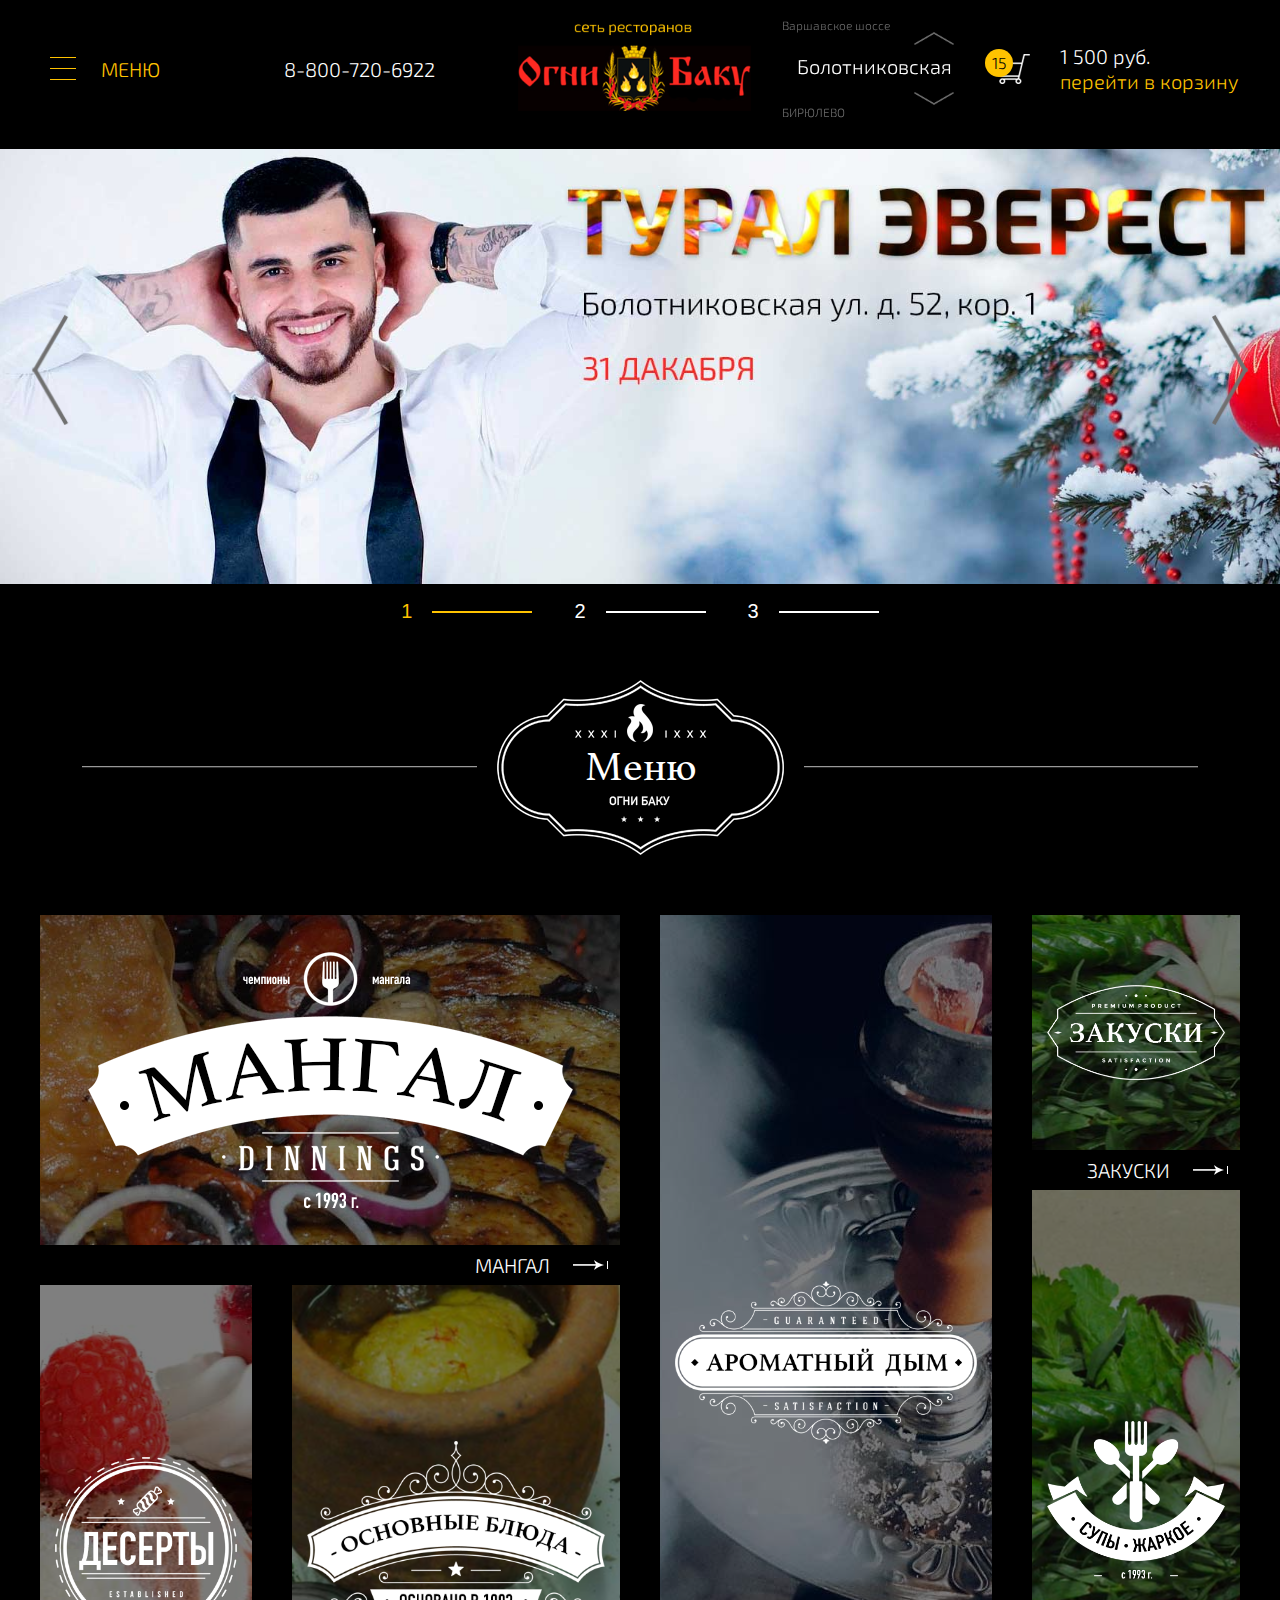
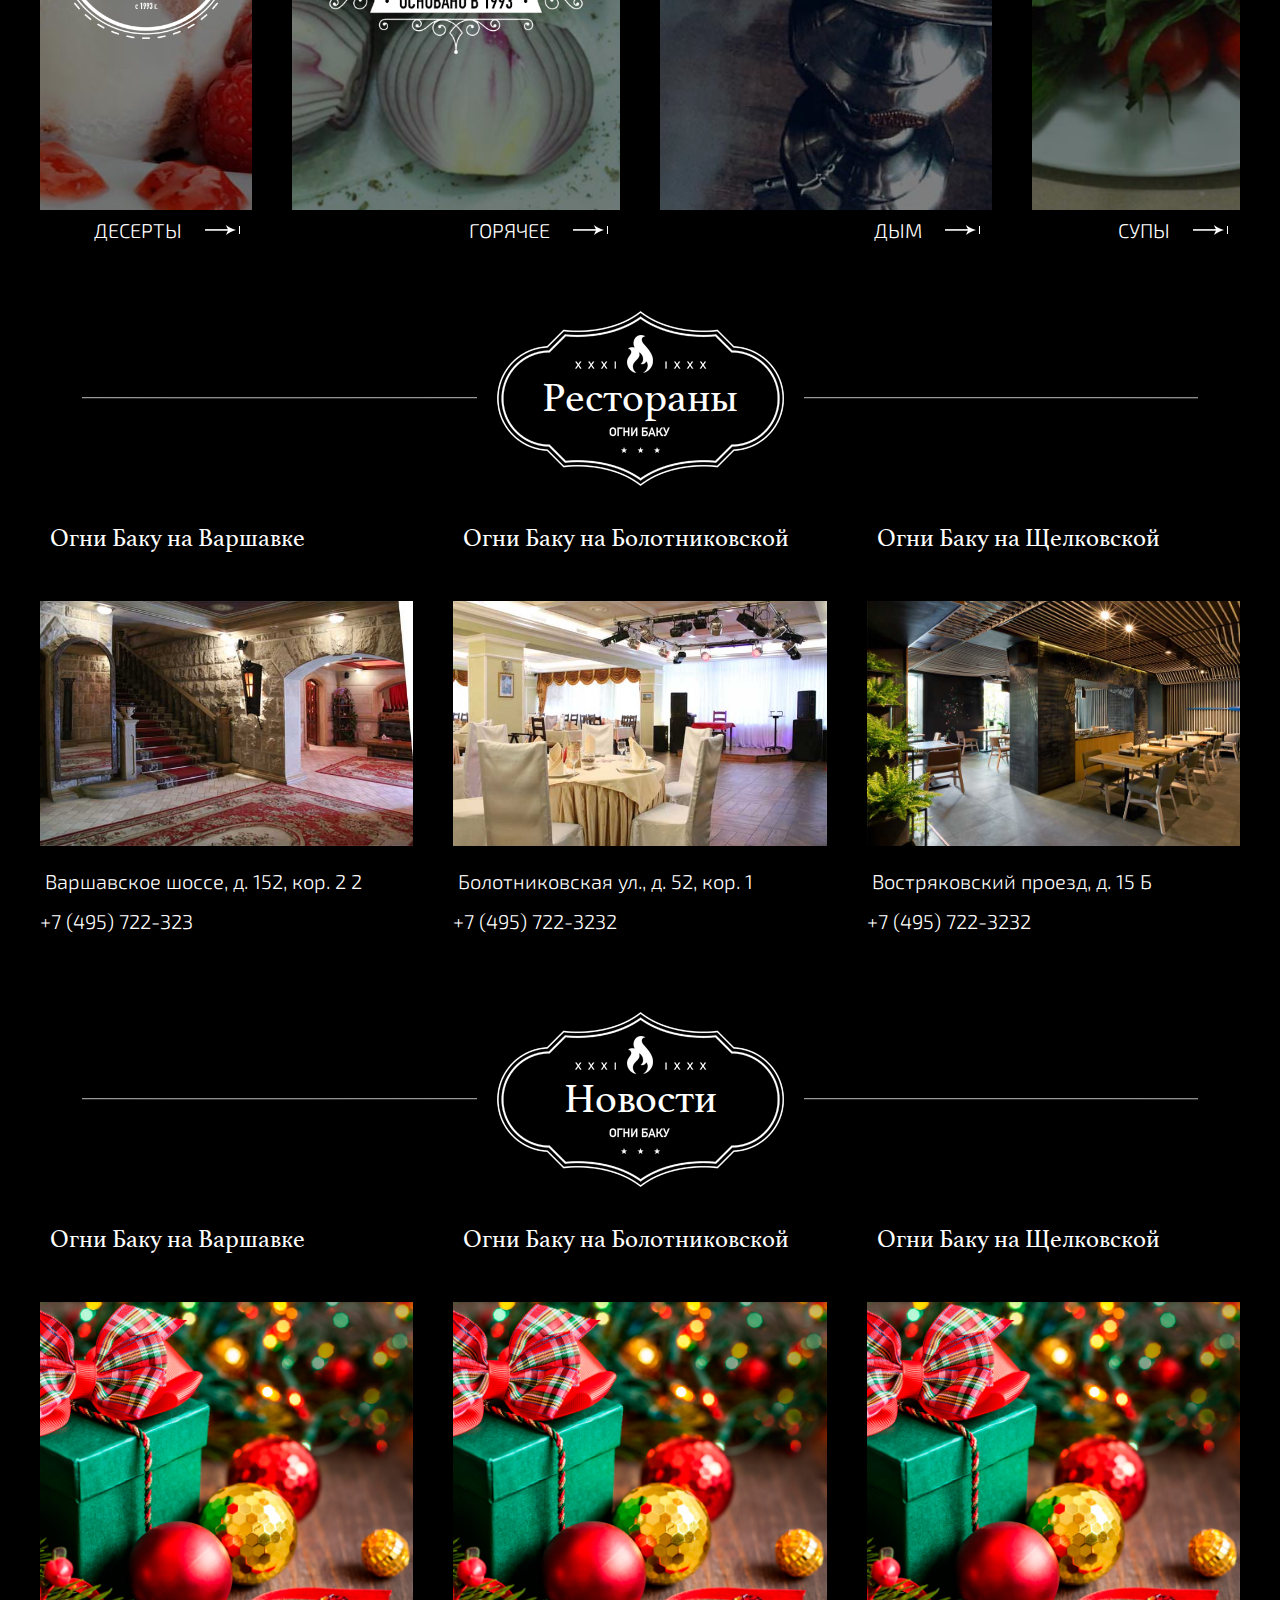
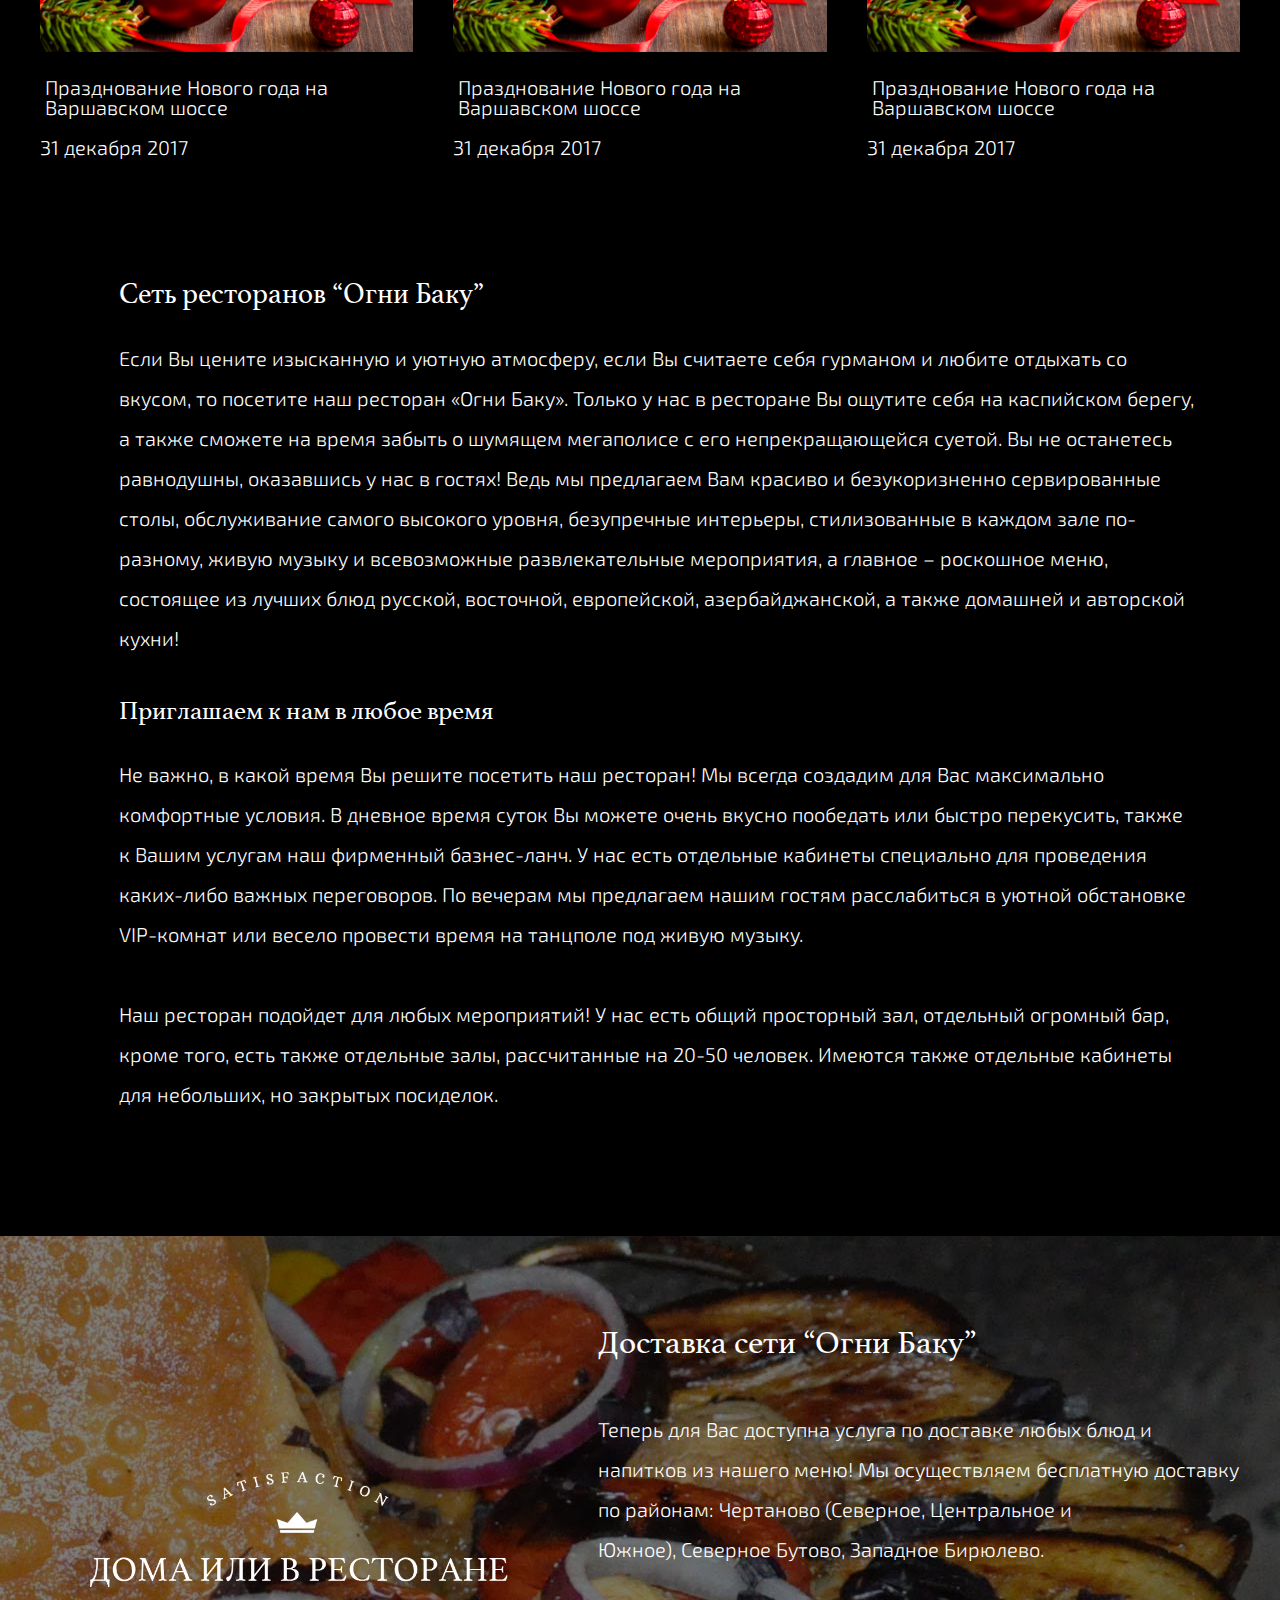
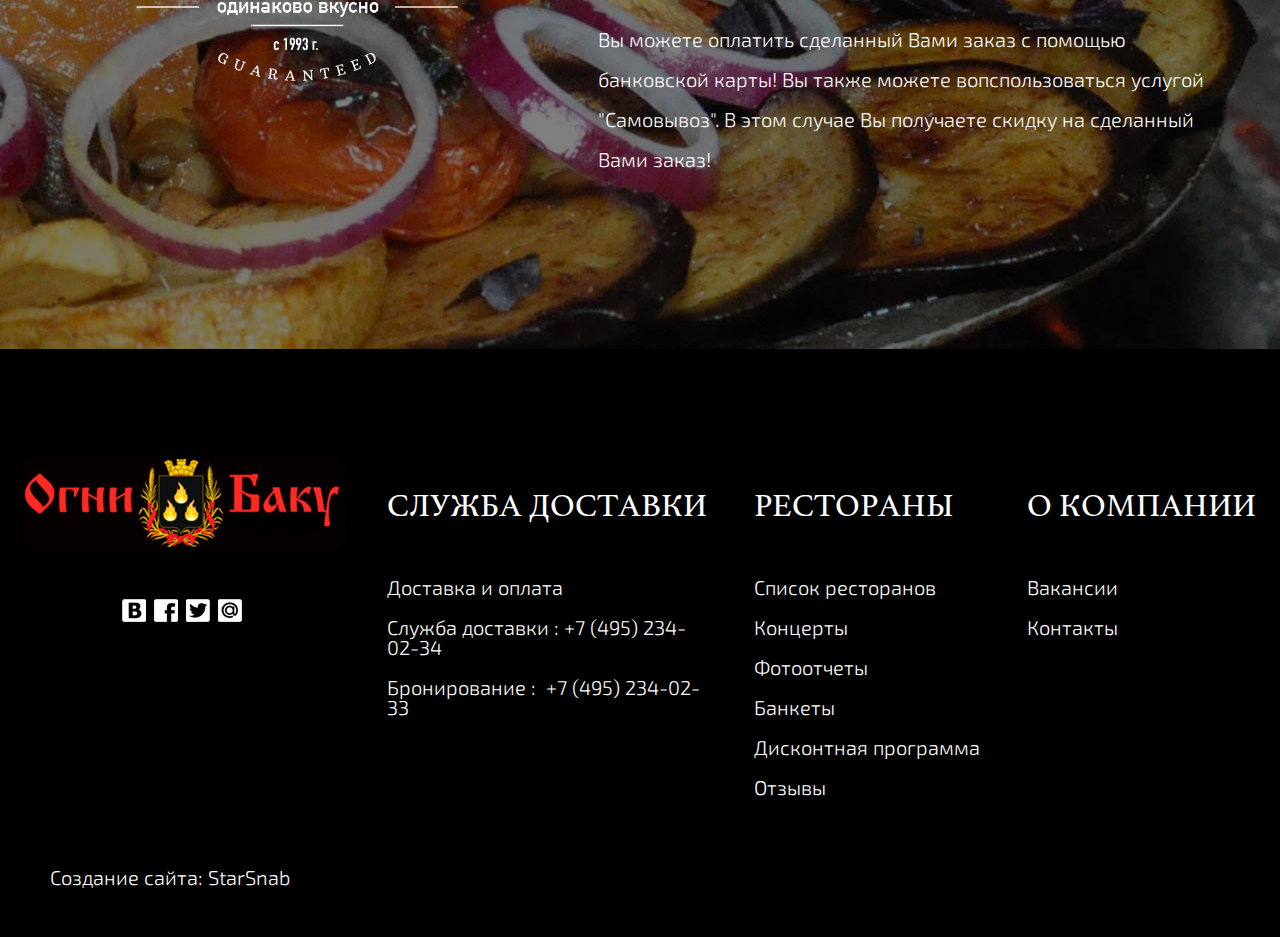
<file: index.html>
<!DOCTYPE html>
<html lang="ru">
<head>
	<meta charset="UTF-8">
	<title>Document</title>
	<meta name="viewport" content="width=device-width, initial-scale=1">
	<!-- Fonts -->
	<link href="https://fonts.googleapis.com/css?family=Exo+2:300,400&amp;subset=cyrillic" rel="stylesheet">
	
	<!-- Styles -->
	<link rel="stylesheet" href="css/reset.css">
	<link rel="stylesheet" href="assets/slick-1.8.0/slick/slick.css">
	<link rel="stylesheet" href="css/style.css">
</head>
<body>
	<header class="header">
		<div class="header__item">
			<div class="nav-toggle">
				<span class="burger">
					<span class="burger__item"></span>
					<span class="burger__item"></span>
					<span class="burger__item"></span>
				</span>
				<span class="nav-toggle__text">Меню</span>
			</div>
		</div>
		<div class="header__item">
			<a href="tel:8-800-720-6922" class="header__phone">8-800-720-6922</a>
		</div>
		<div class="header__item">
			<a href="index.html" class="header__logo">
				<img src="img/logo_top.png" alt="">
			</a>
		</div>
		<div class="header__item">
			<div class="top-slider">
				<div class="ts__slide">
					<p class="ts__slide-txt">Варшавское шоссе</p>
					<p class="ts__slide-txt ts__slide-txt-active">Болотниковская</p>
					<p class="ts__slide-txt">БИРЮЛЕВО</p>
				</div>
				<div  class="ts__slide">
					<p class="ts__slide-txt">Болотниковская</p>
					<p class="ts__slide-txt ts__slide-txt-active">БИРЮЛЕВО</p>
					<p class="ts__slide-txt">Варшавское шоссе</p>
				</div>
				<div  class="ts__slide">
					<p class="ts__slide-txt">БИРЮЛЕВО</p>
					<p class="ts__slide-txt ts__slide-txt-active">Варшавское ш.</p>
					<p class="ts__slide-txt">Болотниковская</p>
				</div>
			</div>
		</div>
		<div class="header__item">
			<div class="cart header__cart">
				<span class="cart__counter">15</span>
				<p class="cart__total">1 500 руб.</p> 
				<p class="cart__link">перейти в корзину</p>
			</div>
		</div>
	</header>
	<section class="section_ms">
		<div class="ms">
			<div class="ms-item"></div>
			<div class="ms-item"></div>
			<div class="ms-item"></div>
		</div>
	</section>
	<section class="section section_category">
		<div class="section__header">
			<h2>Меню</h2>
		</div>
		<div class="category">
			<div class="category__item category__item_l">
				<div href="#" class="category__item_mangal">
					<a href="" class="category__figure">
						<span class="overlay">
							<img src="img/icons/mangal.png" alt="" class="category__img">
						</span>	
					</a>				
					<a class="category__name" href="#">Мангал</a>
				</div>	
				<div href="#" class=" category__item_desert">
					<a href="" class="category__figure">
						<span class="overlay">
							<img src="img/icons/desert.png" alt="" class="category__img">
						</span>	
					</a>				
					<a class="category__name" href="#">Десерты</a>
				</div>
				<div href="#" class=" category__item_basic">
					<a href="" class="category__figure">
						<span class="overlay">
							<img src="img/icons/basic.png" alt="" class="category__img">
						</span>	
					</a>				
					<a class="category__name" href="#">Горячее</a>
				</div>
			</div>
			<div class="category__item category__item_m">
				<div href="#" class="category__item_aromat">
					<a href="" class="category__figure">
						<span class="overlay">
							<img src="img/icons/aromat.png" alt="" class="category__img">
						</span>	
					</a>				
					<a class="category__name" href="#">Дым</a>
				</div>	
			</div>
			<div class="category__item category__item_r">
				<div href="#" class=" category__item_zakuski">
					<a href="" class="category__figure">
						<span class="overlay">
							<img src="img/icons/zakuski.png" alt="" class="category__img">
						</span>	
					</a>				
					<a class="category__name" href="#">Закуски</a>
				</div>
				<div href="#" class=" category__item_soup">
					<a href="" class="category__figure">
						<span class="overlay">
							<img src="img/icons/soup.png" alt="" class="category__img">
						</span>	
					</a>				
					<a class="category__name" href="#">Супы</a>
				</div>	
			</div>
		</div>
	</section>
	<section class="section section_place">
		<div class="section__header">
			<h2>Рестораны</h2>
		</div>
		<div class="place">
			<div class="place__item">
				<p class="place__header">Огни Баку на Варшавке</p>
				<figure class="place__img place__img_var">
					<div class="overlay">
						<a href="#" class="place__img-item place__img-item_camera"></a>
						<a href="#" class="place__img-item place__img-item_map"></a>
						<a href="#" class="place__img-item place__img-item_dots"></a>
					</div>
				</figure>
				<address class="place__address">Варшавское шоссе, д. 152, кор. 2 2</address>
				<a href="tel:+7495722323" class="place__phone">+7 (495) 722-323</a>
			</div>
			<div class="place__item">
				<p class="place__header">Огни Баку на Болотниковской</p>
				<figure class="place__img place__img_bol">
					<div class="overlay">
						<a href="#" class="place__img-item place__img-item_camera"></a>
						<a href="#" class="place__img-item place__img-item_map"></a>
						<a href="#" class="place__img-item place__img-item_dots"></a>
					</div>
				</figure>
				<address class="place__address">Болотниковская ул., д. 52, кор. 1</address>
				<a href="tel:>+74957223232" class="place__phone">+7 (495) 722-3232</a>
			</div>
			<div class="place__item">
				<p class="place__header">Огни Баку на Щелковской</p>
				<figure class="place__img place__img_she">
					<div class="overlay">
						<a href="#" class="place__img-item place__img-item_camera"></a>
						<a href="#" class="place__img-item place__img-item_map"></a>
						<a href="#" class="place__img-item place__img-item_dots"></a>
					</div>
				</figure>
				<address class="place__address">Востряковский проезд, д. 15 Б </address>
				<a href="tel:+74957223232" class="place__phone">+7 (495) 722-3232</a>
			</div>
		</div>
	</section>
	<section class="section section_news">
		<div class="section__header">
			<h2>Новости</h2>
		</div>
		<div class="news">
			<div class="news__item">
				<p class="news__header">Огни Баку на Варшавке</p>
				<figure class="news__img"></figure>
				<p class="news__anons">Празднование Нового года на Варшавском шоссе</p>
				<p class="news__date">31 декабря 2017</p>
			</div>
			<div class="news__item">
				<p class="news__header">Огни Баку на Болотниковской</p>
				<figure class="news__img"></figure>
				<p class="news__anons">Празднование Нового года на Варшавском шоссе</p>
				<p class="news__date">31 декабря 2017</p>
			</div>
			<div class="news__item">
				<p class="news__header">Огни Баку на Щелковской</p>
				<figure class="news__img"></figure>
				<p class="news__anons">Празднование Нового года на Варшавском шоссе</p>
				<p class="news__date">31 декабря 2017</p>
			</div>
		</div>
	</section>
	<section class="section section_news">
		<div class="text">
			<h3 class="text-header">Сеть ресторанов “Огни Баку”</h3>
			<p>Если Вы цените изысканную и уютную атмосферу, если Вы считаете себя гурманом и любите отдыхать со вкусом, то посетите наш ресторан «Огни Баку». Только у нас в ресторане Вы ощутите себя на каспийском берегу, а также сможете на время забыть о шумящем мегаполисе с его непрекращающейся суетой. Вы не останетесь равнодушны, оказавшись у нас в гостях! Ведь мы предлагаем Вам красиво и безукоризненно сервированные столы, обслуживание самого высокого уровня, безупречные интерьеры, стилизованные в каждом зале по-разному, живую музыку и всевозможные развлекательные мероприятия, а главное – роскошное меню, состоящее из лучших блюд русской, восточной, европейской, азербайджанской, а также домашней и авторской кухни!</p>
			<h4  class="text-header">Приглашаем к нам в любое время</h4>
			<p>Не важно, в какой время Вы решите посетить наш ресторан! Мы всегда создадим для Вас максимально комфортные условия. В дневное время суток Вы можете очень вкусно пообедать или быстро перекусить, также к Вашим услугам наш фирменный базнес-ланч. У нас есть отдельные кабинеты специально для проведения каких-либо важных переговоров. По вечерам мы предлагаем нашим гостям расслабиться в уютной обстановке VIP-комнат или весело провести время на танцполе под живую музыку.</p>
			<p>Наш ресторан подойдет для любых мероприятий! У нас есть общий просторный зал, отдельный огромный бар, кроме того, есть также отдельные залы, рассчитанные на 20-50 человек. Имеются также отдельные кабинеты для небольших, но закрытых посиделок.</p>
		</div>
	</section>
	<section class="section_delivery">
		<div class="delivery">
			<div class="overlay">
				<div class="delivery__left">
					<img src="img/icons/no-diff.png">
				</div>
				<div class="delivery__right">
					<h2 class="delivery__header">Доставка сети “Огни Баку”</h2>
					<p>Теперь для Вас доступна услуга по доставке любых блюд и напитков из нашего меню! Мы осуществляем бесплатную доставку по районам: Чертаново (Северное, Центральное и Южное), Северное Бутово, Западное Бирюлево. </p>
					<p>Вы можете оплатить сделанный Вами заказ с помощью банковской карты! Вы также можете вопспользоваться услугой "Самовывоз". В этом случае Вы получаете скидку на сделанный Вами заказ!</p>
				</div>	
			</div>
			
		</div>
	</section>
	<footer class="footer">
		<div class="ft">
			<div class="ft__item">
				<a href="index.html" class="footer__logo">
					<img src="img/logo_footer.png" alt="">
				</a>
				<div class="social footer__social">
					<a href="#" class="social__item social__item_vk"></a>
					<a href="#" class="social__item social__item_fb"></a>
					<a href="#" class="social__item social__item_tw"></a>
					<a href="#" class="social__item social__item_mail"></a>
				</div>
			</div>
			<div class="ft__item">
				<p class="ft__header">СЛУЖБА ДОСТАВКИ</p>
				<p class="ft__txt">Доставка и оплата</p>
				<p class="ft__txt">Служба доставки : <a href="tel:+74952340234">+7 (495) 234-02-34</a></p>
				<p class="ft__txt">Бронирование :  <a href="tel:+74952340233">+7 (495) 234-02-33</a></p>
			</div>
			<div class="ft__item">
				<p class="ft__header">РЕСТОРАНЫ</p>
				<a href="#" class="ft__link">Список ресторанов</a>
				<a href="#" class="ft__link">Концерты</a>
				<a href="#" class="ft__link">Фотоотчеты</a>
				<a href="#" class="ft__link">Банкеты</a>
				<a href="#" class="ft__link">Дисконтная программа</a>
				<a href="#" class="ft__link">Отзывы</a>
			</div>
			<div class="ft__item">
				<p class="ft__header">О КОМПАНИИ</p>
				<a href="#" class="ft__link">Вакансии</a>
				<a href="#" class="ft__link">Контакты</a>
			</div>
		</div>
		<div class="fb">
			<p class="done_by"><a href="">Создание сайта: StarSnab</a></p>
		</div>
	</footer>

	
	<script src="https://ajax.googleapis.com/ajax/libs/jquery/3.2.1/jquery.min.js"></script>
	<script src="assets/slick-1.8.0/slick/slick.js"></script>
	<script src="js/main.js"></script>
</body>
</html>
</file>
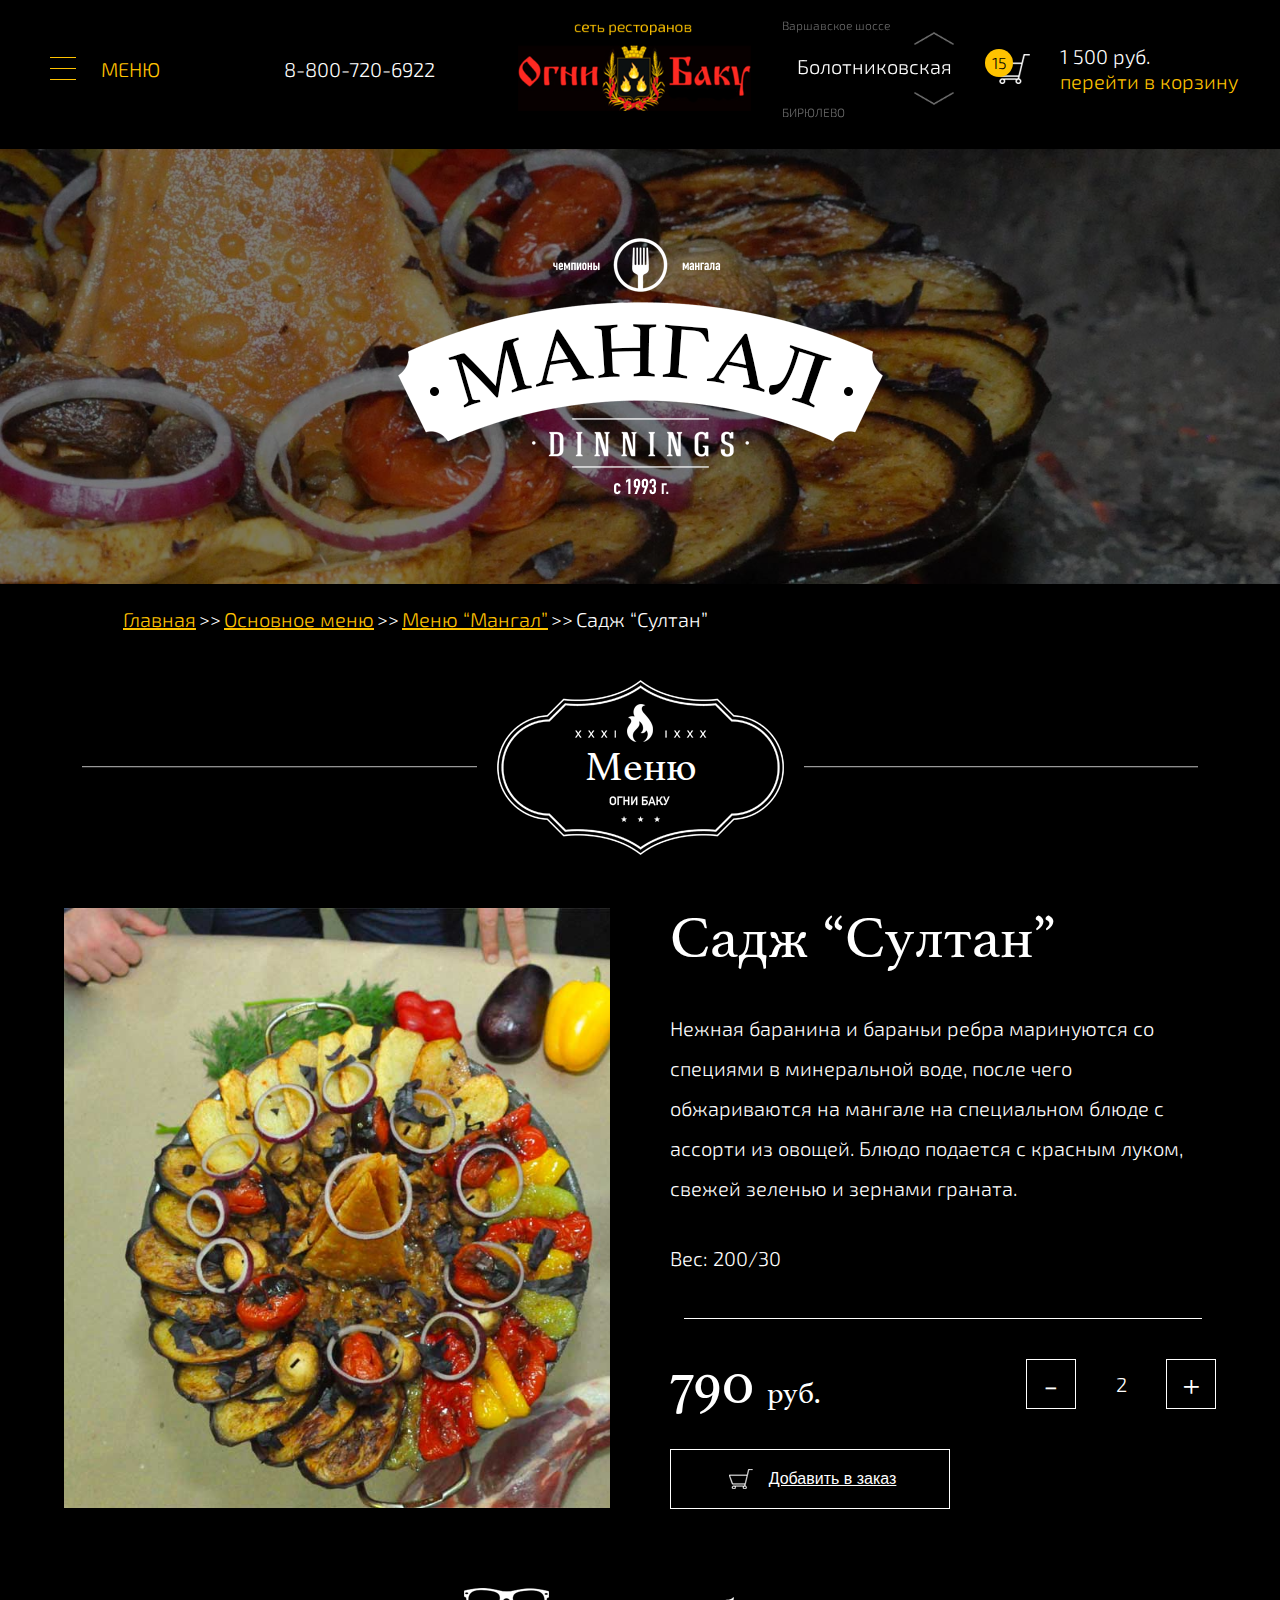
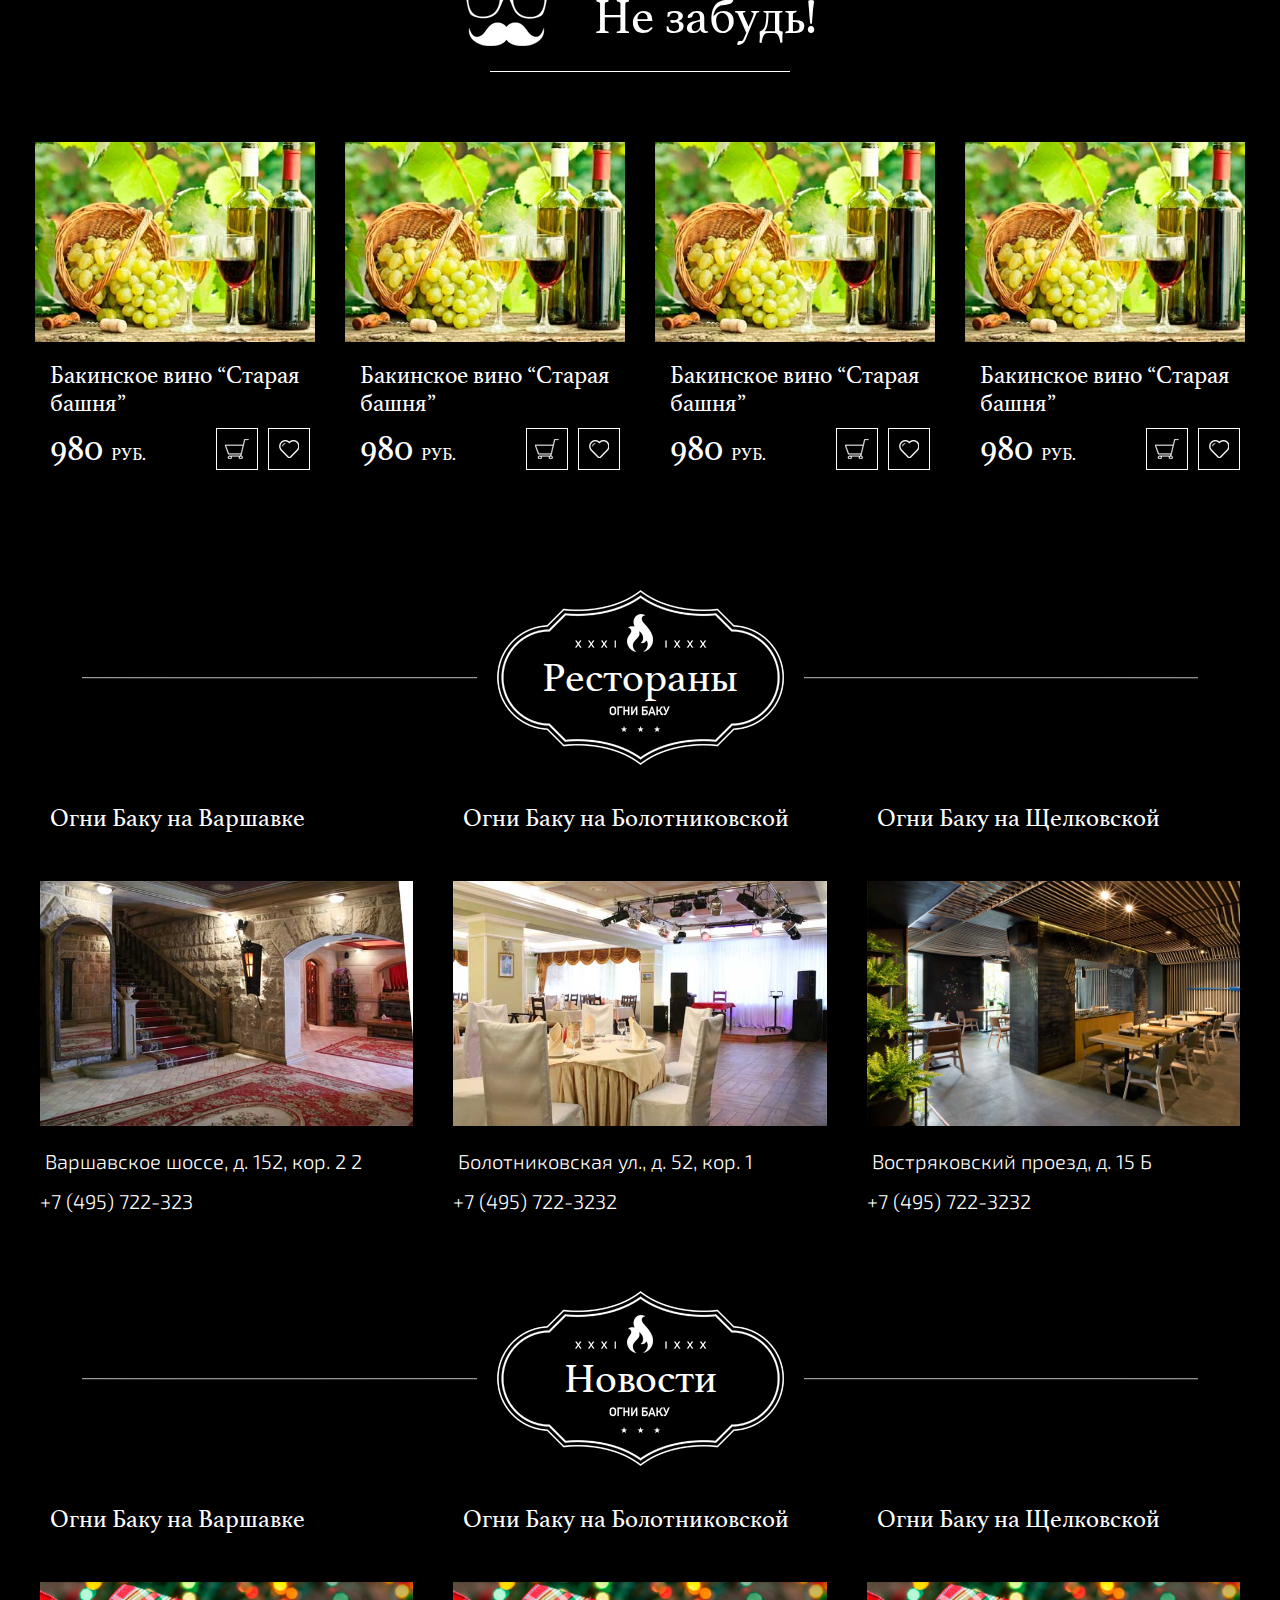
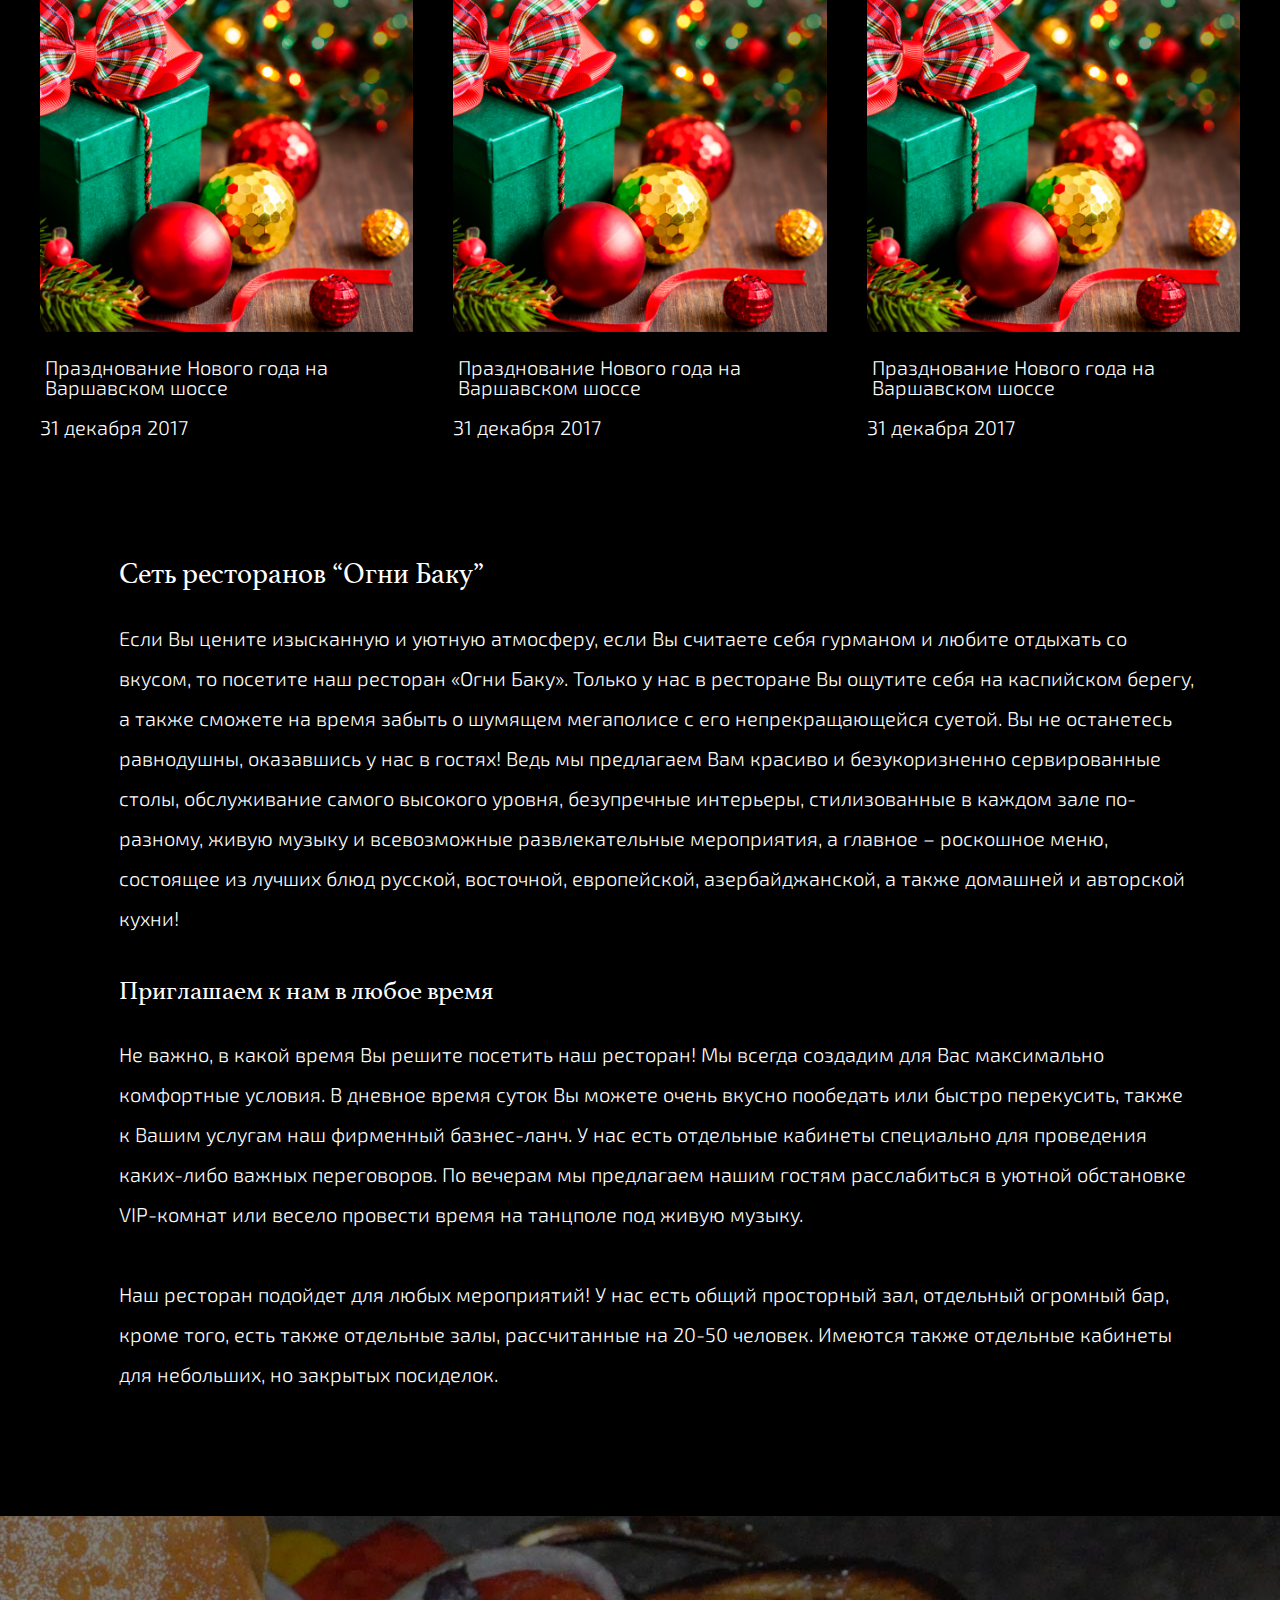
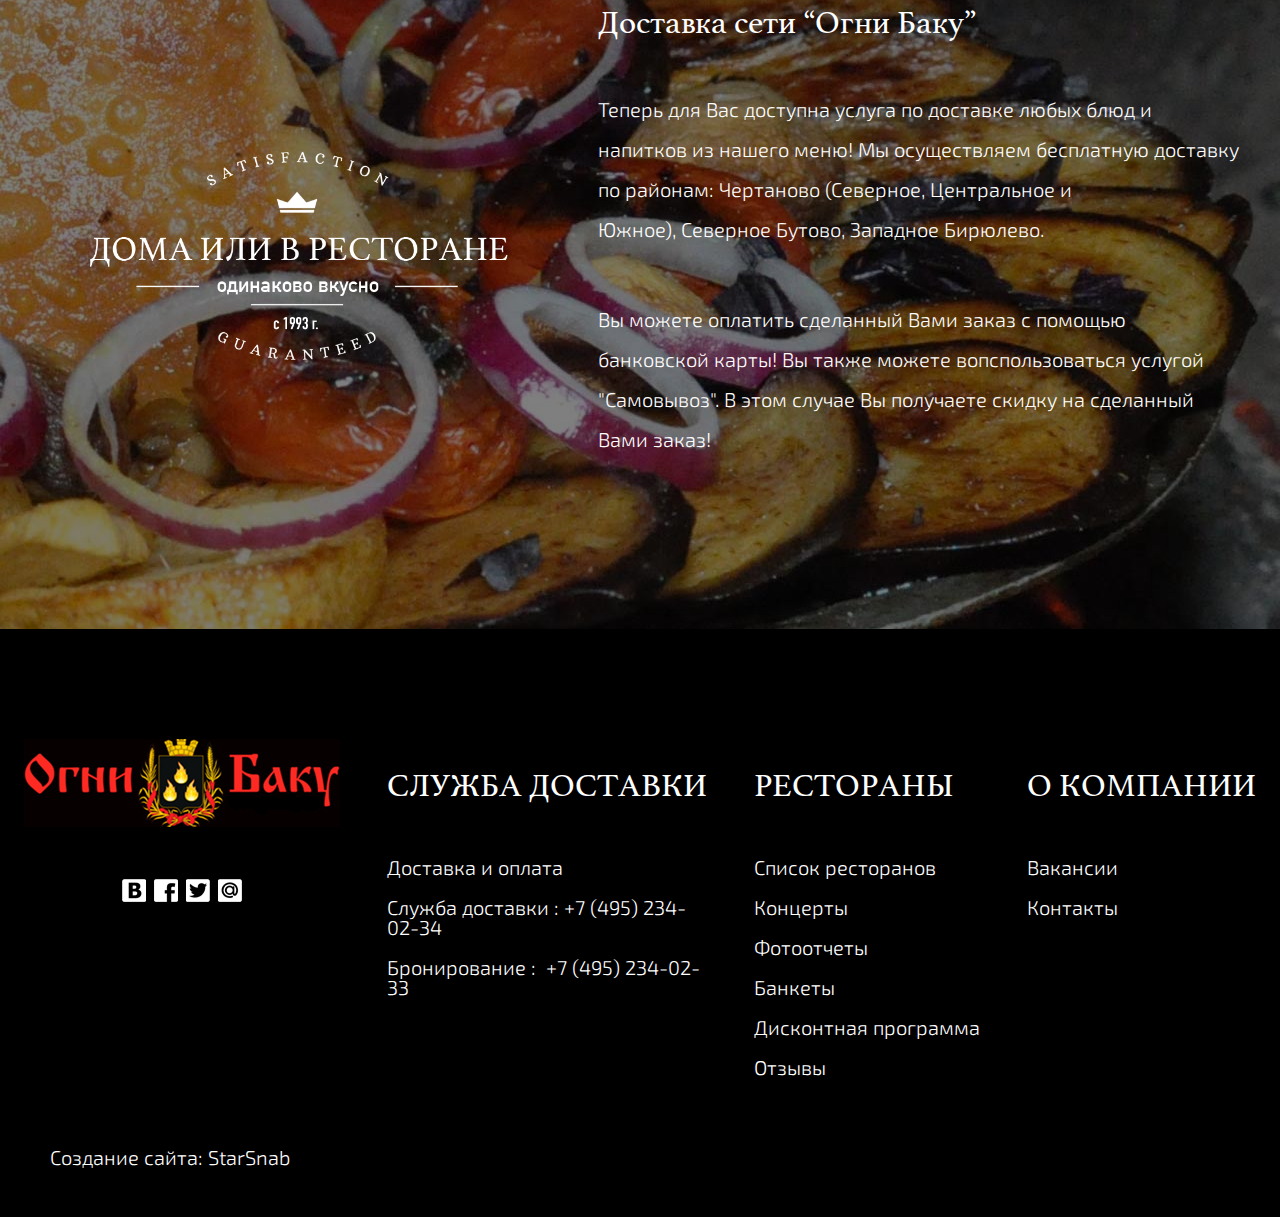
<file: catalog-inner.html>
<!DOCTYPE html>
<html lang="ru">
<head>
	<meta charset="UTF-8">
	<title>Document</title>
	<meta name="viewport" content="width=device-width, initial-scale=1">
	<!-- Fonts -->
	<link href="https://fonts.googleapis.com/css?family=Exo+2:300,400&amp;subset=cyrillic" rel="stylesheet">
	
	<!-- Styles -->
	<link rel="stylesheet" href="css/reset.css">
	<link rel="stylesheet" href="assets/slick-1.8.0/slick/slick.css">
	<link rel="stylesheet" href="css/style.css">
</head>
<body>
	<header class="header">
		<div class="header__item">
			<div class="nav-toggle">
				<span class="burger">
					<span class="burger__item"></span>
					<span class="burger__item"></span>
					<span class="burger__item"></span>
				</span>
				<span class="nav-toggle__text">Меню</span>
			</div>
		</div>
		<div class="header__item">
			<a href="tel:8-800-720-6922" class="header__phone">8-800-720-6922</a>
		</div>
		<div class="header__item">
			<a href="index.html" class="header__logo">
				<img src="img/logo_top.png" alt="">
			</a>
		</div>
		<div class="header__item">
			<div class="top-slider">
				<div class="ts__slide">
					<p class="ts__slide-txt">Варшавское шоссе</p>
					<p class="ts__slide-txt ts__slide-txt-active">Болотниковская</p>
					<p class="ts__slide-txt">БИРЮЛЕВО</p>
				</div>
				<div  class="ts__slide">
					<p class="ts__slide-txt">Болотниковская</p>
					<p class="ts__slide-txt ts__slide-txt-active">БИРЮЛЕВО</p>
					<p class="ts__slide-txt">Варшавское шоссе</p>
				</div>
				<div  class="ts__slide">
					<p class="ts__slide-txt">БИРЮЛЕВО</p>
					<p class="ts__slide-txt ts__slide-txt-active">Варшавское ш.</p>
					<p class="ts__slide-txt">Болотниковская</p>
				</div>
			</div>
		</div>
		<div class="header__item">
			<div class="cart header__cart">
				<span class="cart__counter">15</span>
				<p class="cart__total">1 500 руб.</p> 
				<p class="cart__link">перейти в корзину</p>
			</div>
		</div>
	</header>
	<section class="page-header page-header_mangal">
		<div class="overlay">
			<img src="img/icons/mangal.png" alt="">
		</div>
	</section>
	<div class="bread-crumbs">
		<a href="#" class="bread-crumbs__item">Главная</a>
		<a href="#" class="bread-crumbs__item">Основное меню</a>
		<a href="#" class="bread-crumbs__item">Меню “Мангал”</a>
		<a href="#" class="bread-crumbs__item active">Садж “Султан”</a>
	</div>
	<section class="section">
		<div class="section__header">
			<h2>Меню</h2>
		</div>
	</section>
	<section class="section section_food">
		<div class="food">
			<div class="food__left">
				<figure class="food__img"></figure>
			</div>
			<div class="food__right">
				<h1 class="food__name">Садж “Султан”</h1>
				<p class="food__info">Нежная баранина и бараньи ребра маринуются со специями в минеральной воде, после чего обжариваются на мангале на специальном блюде с ассорти из овощей. Блюдо подается с красным луком, свежей зеленью и зернами граната.</p>
				<p class="food__weight">Вес: 200/30</p>
				<hr class="food__devider">
				<form class="food-order">
					<div class="food-order__top">
						<p class="food-order__price">790 <span>руб.</span></p>
						<div class="food-order__counter">
							<span class="btn btn_decr">-</span>
							<span class="food-order__number">2</span>
							<span class="btn btn_incr">+</span>
						</div>	
					</div>					
					<div class="foot-order__bottom">
						<button type="submit" class="btn food-order__btn"><span></span>Добавить в заказ</button>	
					</div>
					
				</form>
			</div>	
		</div>		
	</section>
	<section class="section section_recommended">
		<div class="recommended__header">
			<h2><span></span>Не забудь!</h2>
		</div>
		<div class="catalog-list">
			<div class="cl-item cl-item_c4">
				<a href="#" class="cl-item__header">
					<figure class="cl-item__img"></figure>
					<p class="cl-item__name">Бакинское вино “Старая башня”</p>	
				</a>						
				<div class="cl-item__footer">
					<div class="cl-item__price">980 <span>руб.</span></div>
					<a href="#" class="cl-item__basket"></a>
					<a href="#" class="cl-item__like"></a>
				</div>
			</div>
			<div class="cl-item cl-item_c4">
				<a href="#" class="cl-item__header">
					<figure class="cl-item__img"></figure>
					<p class="cl-item__name">Бакинское вино “Старая башня”</p>	
				</a>						
				<div class="cl-item__footer">
					<div class="cl-item__price">980 <span>руб.</span></div>
					<a href="#" class="cl-item__basket"></a>
					<a href="#" class="cl-item__like"></a>
				</div>
			</div>
			<div class="cl-item cl-item_c4">
				<a href="#" class="cl-item__header">
					<figure class="cl-item__img"></figure>
					<p class="cl-item__name">Бакинское вино “Старая башня”</p>	
				</a>						
				<div class="cl-item__footer">
					<div class="cl-item__price">980 <span>руб.</span></div>
					<a href="#" class="cl-item__basket"></a>
					<a href="#" class="cl-item__like"></a>
				</div>
			</div>
			<div class="cl-item cl-item_c4">
				<a href="#" class="cl-item__header">
					<figure class="cl-item__img"></figure>
					<p class="cl-item__name">Бакинское вино “Старая башня”</p>	
				</a>						
				<div class="cl-item__footer">
					<div class="cl-item__price">980 <span>руб.</span></div>
					<a href="#" class="cl-item__basket"></a>
					<a href="#" class="cl-item__like"></a>
				</div>
			</div>
		</div>
	</section>
	<section class="section section_place">
		<div class="section__header">
			<h2>Рестораны</h2>
		</div>
		<div class="place">
			<div class="place__item">
				<p class="place__header">Огни Баку на Варшавке</p>
				<figure class="place__img place__img_var">
					<div class="overlay">
						<a href="#" class="place__img-item place__img-item_camera"></a>
						<a href="#" class="place__img-item place__img-item_map"></a>
						<a href="#" class="place__img-item place__img-item_dots"></a>
					</div>
				</figure>
				<address class="place__address">Варшавское шоссе, д. 152, кор. 2 2</address>
				<a href="tel:+7495722323" class="place__phone">+7 (495) 722-323</a>
			</div>
			<div class="place__item">
				<p class="place__header">Огни Баку на Болотниковской</p>
				<figure class="place__img place__img_bol">
					<div class="overlay">
						<a href="#" class="place__img-item place__img-item_camera"></a>
						<a href="#" class="place__img-item place__img-item_map"></a>
						<a href="#" class="place__img-item place__img-item_dots"></a>
					</div>
				</figure>
				<address class="place__address">Болотниковская ул., д. 52, кор. 1</address>
				<a href="tel:>+74957223232" class="place__phone">+7 (495) 722-3232</a>
			</div>
			<div class="place__item">
				<p class="place__header">Огни Баку на Щелковской</p>
				<figure class="place__img place__img_she">
					<div class="overlay">
						<a href="#" class="place__img-item place__img-item_camera"></a>
						<a href="#" class="place__img-item place__img-item_map"></a>
						<a href="#" class="place__img-item place__img-item_dots"></a>
					</div>
				</figure>
				<address class="place__address">Востряковский проезд, д. 15 Б </address>
				<a href="tel:+74957223232" class="place__phone">+7 (495) 722-3232</a>
			</div>
		</div>
	</section>
	<section class="section section_news">
		<div class="section__header">
			<h2>Новости</h2>
		</div>
		<div class="news">
			<div class="news__item">
				<p class="news__header">Огни Баку на Варшавке</p>
				<figure class="news__img"></figure>
				<p class="news__anons">Празднование Нового года на Варшавском шоссе</p>
				<p class="news__date">31 декабря 2017</p>
			</div>
			<div class="news__item">
				<p class="news__header">Огни Баку на Болотниковской</p>
				<figure class="news__img"></figure>
				<p class="news__anons">Празднование Нового года на Варшавском шоссе</p>
				<p class="news__date">31 декабря 2017</p>
			</div>
			<div class="news__item">
				<p class="news__header">Огни Баку на Щелковской</p>
				<figure class="news__img"></figure>
				<p class="news__anons">Празднование Нового года на Варшавском шоссе</p>
				<p class="news__date">31 декабря 2017</p>
			</div>
		</div>
	</section>
	<section class="section section_news">
		<div class="text">
			<h3 class="text-header">Сеть ресторанов “Огни Баку”</h3>
			<p>Если Вы цените изысканную и уютную атмосферу, если Вы считаете себя гурманом и любите отдыхать со вкусом, то посетите наш ресторан «Огни Баку». Только у нас в ресторане Вы ощутите себя на каспийском берегу, а также сможете на время забыть о шумящем мегаполисе с его непрекращающейся суетой. Вы не останетесь равнодушны, оказавшись у нас в гостях! Ведь мы предлагаем Вам красиво и безукоризненно сервированные столы, обслуживание самого высокого уровня, безупречные интерьеры, стилизованные в каждом зале по-разному, живую музыку и всевозможные развлекательные мероприятия, а главное – роскошное меню, состоящее из лучших блюд русской, восточной, европейской, азербайджанской, а также домашней и авторской кухни!</p>
			<h4  class="text-header">Приглашаем к нам в любое время</h4>
			<p>Не важно, в какой время Вы решите посетить наш ресторан! Мы всегда создадим для Вас максимально комфортные условия. В дневное время суток Вы можете очень вкусно пообедать или быстро перекусить, также к Вашим услугам наш фирменный базнес-ланч. У нас есть отдельные кабинеты специально для проведения каких-либо важных переговоров. По вечерам мы предлагаем нашим гостям расслабиться в уютной обстановке VIP-комнат или весело провести время на танцполе под живую музыку.</p>
			<p>Наш ресторан подойдет для любых мероприятий! У нас есть общий просторный зал, отдельный огромный бар, кроме того, есть также отдельные залы, рассчитанные на 20-50 человек. Имеются также отдельные кабинеты для небольших, но закрытых посиделок.</p>
		</div>
	</section>
	<section class="section_delivery">
		<div class="delivery">
			<div class="overlay">
				<div class="delivery__left">
					<img src="img/icons/no-diff.png">
				</div>
				<div class="delivery__right">
					<h2 class="delivery__header">Доставка сети “Огни Баку”</h2>
					<p>Теперь для Вас доступна услуга по доставке любых блюд и напитков из нашего меню! Мы осуществляем бесплатную доставку по районам: Чертаново (Северное, Центральное и Южное), Северное Бутово, Западное Бирюлево. </p>
					<p>Вы можете оплатить сделанный Вами заказ с помощью банковской карты! Вы также можете вопспользоваться услугой "Самовывоз". В этом случае Вы получаете скидку на сделанный Вами заказ!</p>
				</div>	
			</div>
			
		</div>
	</section>
	<footer class="footer">
		<div class="ft">
			<div class="ft__item">
				<a href="index.html" class="footer__logo">
					<img src="img/logo_footer.png" alt="">
				</a>
				<div class="social footer__social">
					<a href="#" class="social__item social__item_vk"></a>
					<a href="#" class="social__item social__item_fb"></a>
					<a href="#" class="social__item social__item_tw"></a>
					<a href="#" class="social__item social__item_mail"></a>
				</div>
			</div>
			<div class="ft__item">
				<p class="ft__header">СЛУЖБА ДОСТАВКИ</p>
				<p class="ft__txt">Доставка и оплата</p>
				<p class="ft__txt">Служба доставки : <a href="tel:+74952340234">+7 (495) 234-02-34</a></p>
				<p class="ft__txt">Бронирование :  <a href="tel:+74952340233">+7 (495) 234-02-33</a></p>
			</div>
			<div class="ft__item">
				<p class="ft__header">РЕСТОРАНЫ</p>
				<a href="#" class="ft__link">Список ресторанов</a>
				<a href="#" class="ft__link">Концерты</a>
				<a href="#" class="ft__link">Фотоотчеты</a>
				<a href="#" class="ft__link">Банкеты</a>
				<a href="#" class="ft__link">Дисконтная программа</a>
				<a href="#" class="ft__link">Отзывы</a>
			</div>
			<div class="ft__item">
				<p class="ft__header">О КОМПАНИИ</p>
				<a href="#" class="ft__link">Вакансии</a>
				<a href="#" class="ft__link">Контакты</a>
			</div>
		</div>
		<div class="fb">
			<p class="done_by"><a href="">Создание сайта: StarSnab</a></p>
		</div>
	</footer>

	
	<script src="https://ajax.googleapis.com/ajax/libs/jquery/3.2.1/jquery.min.js"></script>
	<script src="assets/slick-1.8.0/slick/slick.js"></script>
	<script src="js/main.js"></script>
</body>
</html>
</file>
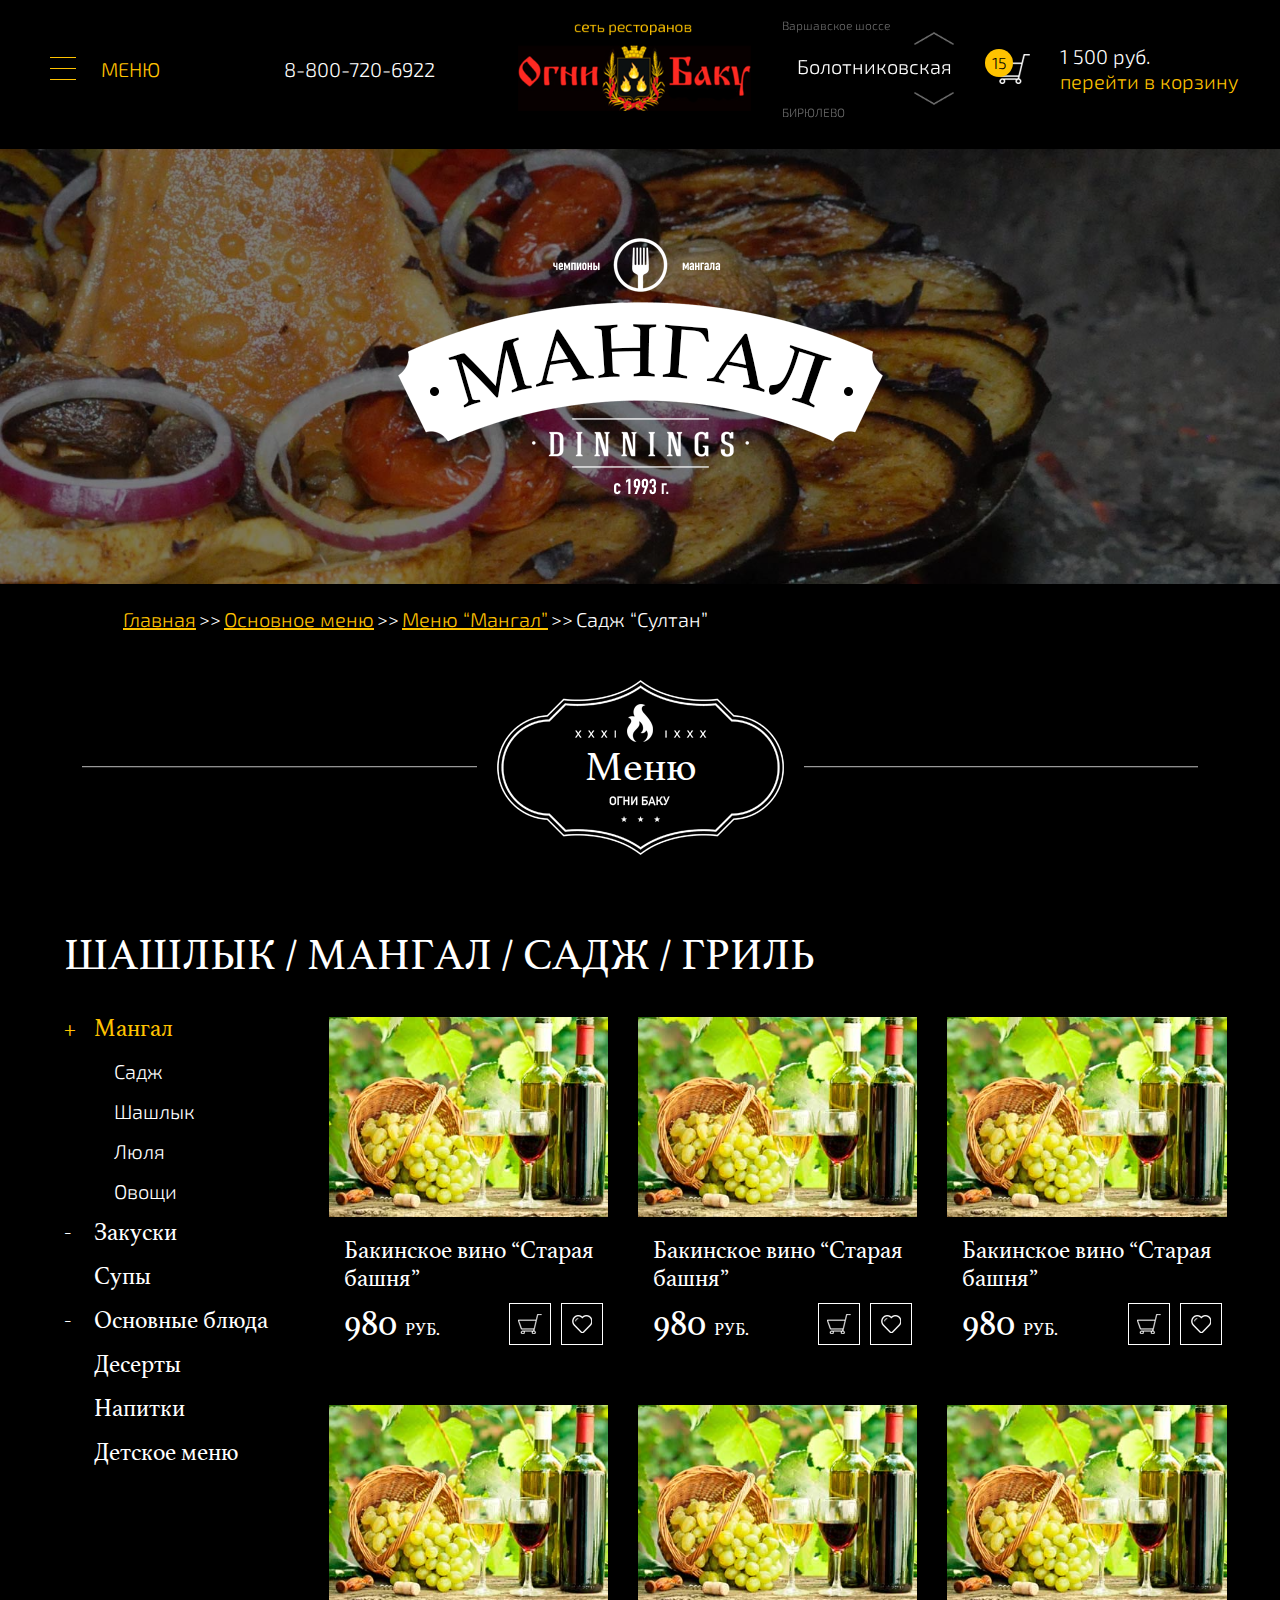
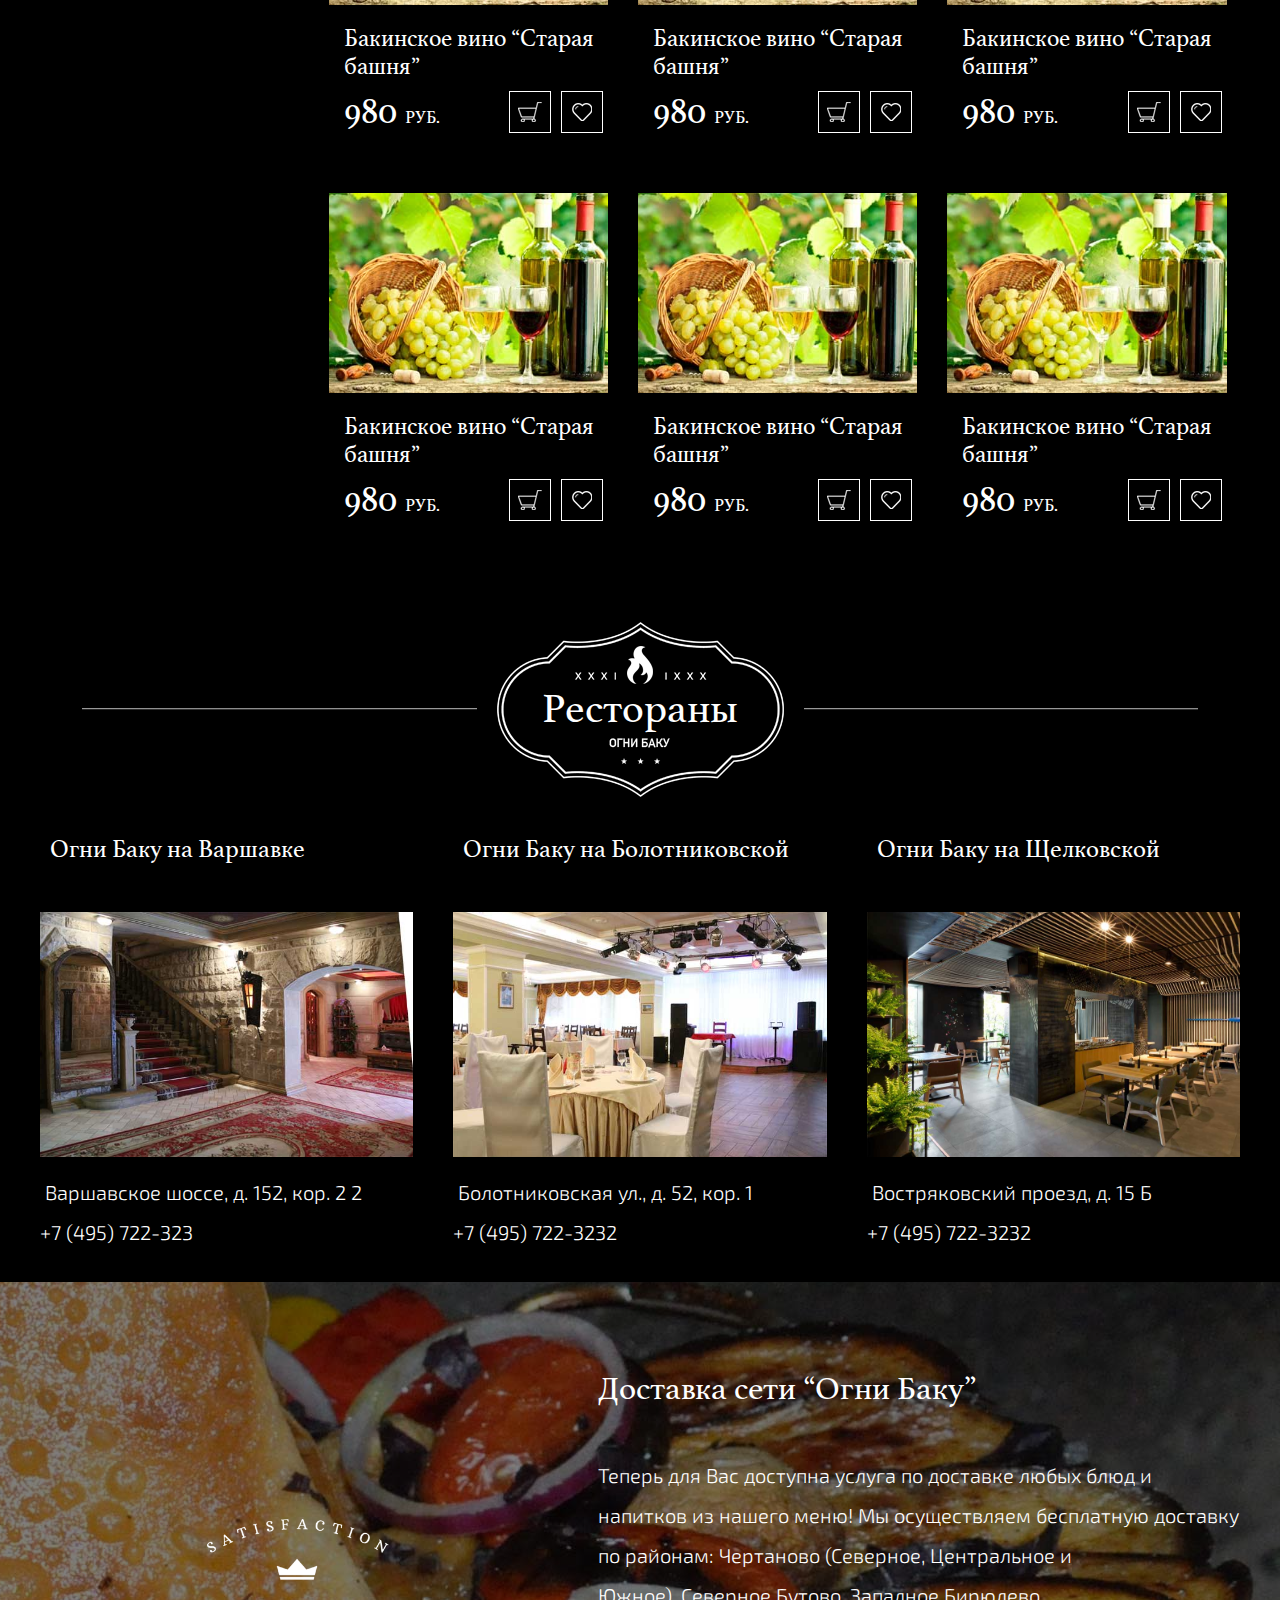
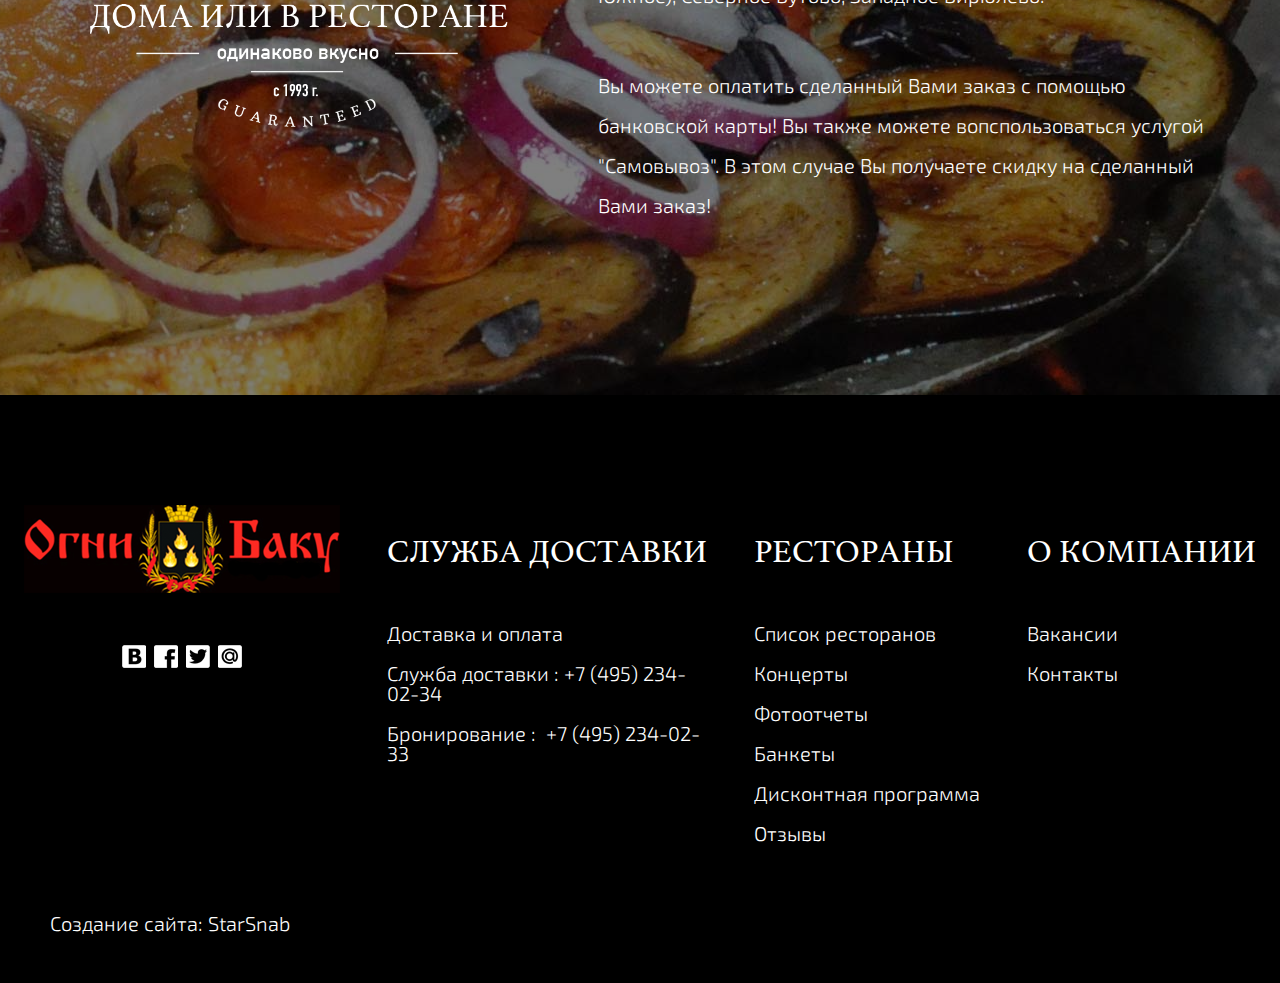
<file: catalog.html>
<!DOCTYPE html>
<html lang="ru">
<head>
	<meta charset="UTF-8">
	<title>Document</title>
	<meta name="viewport" content="width=device-width, initial-scale=1">
	<!-- Fonts -->
	<link href="https://fonts.googleapis.com/css?family=Exo+2:300,400&amp;subset=cyrillic" rel="stylesheet">
	
	<!-- Styles -->
	<link rel="stylesheet" href="css/reset.css">
	<link rel="stylesheet" href="assets/slick-1.8.0/slick/slick.css">
	<link rel="stylesheet" href="css/style.css">
</head>
<body>
	<header class="header">
		<div class="header__item">
			<div class="nav-toggle">
				<span class="burger">
					<span class="burger__item"></span>
					<span class="burger__item"></span>
					<span class="burger__item"></span>
				</span>
				<span class="nav-toggle__text">Меню</span>
			</div>
		</div>
		<div class="header__item">
			<a href="tel:8-800-720-6922" class="header__phone">8-800-720-6922</a>
		</div>
		<div class="header__item">
			<a href="index.html" class="header__logo">
				<img src="img/logo_top.png" alt="">
			</a>
		</div>
		<div class="header__item">
			<div class="top-slider">
				<div class="ts__slide">
					<p class="ts__slide-txt">Варшавское шоссе</p>
					<p class="ts__slide-txt ts__slide-txt-active">Болотниковская</p>
					<p class="ts__slide-txt">БИРЮЛЕВО</p>
				</div>
				<div  class="ts__slide">
					<p class="ts__slide-txt">Болотниковская</p>
					<p class="ts__slide-txt ts__slide-txt-active">БИРЮЛЕВО</p>
					<p class="ts__slide-txt">Варшавское шоссе</p>
				</div>
				<div  class="ts__slide">
					<p class="ts__slide-txt">БИРЮЛЕВО</p>
					<p class="ts__slide-txt ts__slide-txt-active">Варшавское ш.</p>
					<p class="ts__slide-txt">Болотниковская</p>
				</div>
			</div>
		</div>
		<div class="header__item">
			<div class="cart header__cart">
				<span class="cart__counter" id="ccc">15</span>
				<p class="cart__total">1 500 руб.</p> 
				<p class="cart__link">перейти в корзину</p>
			</div>
		</div>
	</header>
	<section class="page-header page-header_mangal">
		<div class="overlay">
			<img src="img/icons/mangal.png" alt="">
		</div>
	</section>
	<div class="bread-crumbs">
		<a href="#" class="bread-crumbs__item">Главная</a>
		<a href="#" class="bread-crumbs__item">Основное меню</a>
		<a href="#" class="bread-crumbs__item">Меню “Мангал”</a>
		<a href="#" class="bread-crumbs__item active">Садж “Султан”</a>
	</div>
	<section class="section">
		<div class="section__header">
			<h2>Меню</h2>
		</div>
	</section>
	<section class="section section_catalog">
		<h1 class="catalog__header">ШАШЛЫК / МАНГАЛ / САДЖ / ГРИЛЬ</h1>
		<div class="catalog">
			<div class="catalog__sidebar">
				<div class="sidebar-nav">
					<p class="sidebar-nav__header active">Мангал</p>
					<div class="sidebar-nav__content">
						<a href="#">Садж</a>
						<a href="#">Шашлык</a>
						<a href="#">Люля</a>
						<a href="#">Овощи</a>	
					</div>
					<p class="sidebar-nav__header">Закуски</p>
					<div class="sidebar-nav__content">
						<a href="#">Садж</a>
						<a href="#">Шашлык</a>
						<a href="#">Люля</a>
						<a href="#">Овощи</a>	
					</div>
					<a class="sidebar-nav__header">Супы</a>
					<p class="sidebar-nav__header">Основные блюда</p>
					<div class="sidebar-nav__content">
						<a href="#">Садж</a>
						<a href="#">Шашлык</a>
						<a href="#">Люля</a>
						<a href="#">Овощи</a>	
					</div>
					<a href="" class="sidebar-nav__header">Десерты</a>
					<a href="" class="sidebar-nav__header">Напитки</a>
					<a href="" class="sidebar-nav__header">Детское меню</a>
				</div>
			</div>
			<div class="catalog__content">
				<div class="catalog-list">
					<div class="cl-item" id="1">
						<a href="#" class="cl-item__header">
							<figure class="cl-item__img"></figure>
							<p class="cl-item__name">Бакинское вино “Старая башня”</p>	
						</a>						
						<div class="cl-item__footer">
							<div class="cl-item__price">980 <span>руб.</span></div>
							<a href="#" class="cl-item__basket"></a>
							<a href="#" class="cl-item__like"></a>
						</div>
					</div>
					<div class="cl-item">
						<a href="#" class="cl-item__header">
							<figure class="cl-item__img"></figure>
							<p class="cl-item__name">Бакинское вино “Старая башня”</p>	
						</a>						
						<div class="cl-item__footer">
							<div class="cl-item__price">980 <span>руб.</span></div>
							<a href="#" class="cl-item__basket"></a>
							<a href="#" class="cl-item__like"></a>
						</div>
					</div>
					<div class="cl-item">
						<a href="#" class="cl-item__header">
							<figure class="cl-item__img"></figure>
							<p class="cl-item__name">Бакинское вино “Старая башня”</p>	
						</a>						
						<div class="cl-item__footer">
							<div class="cl-item__price">980 <span>руб.</span></div>
							<a href="#" class="cl-item__basket"></a>
							<a href="#" class="cl-item__like"></a>
						</div>
					</div>
					<div class="cl-item">
						<a href="#" class="cl-item__header">
							<figure class="cl-item__img"></figure>
							<p class="cl-item__name">Бакинское вино “Старая башня”</p>	
						</a>						
						<div class="cl-item__footer">
							<div class="cl-item__price">980 <span>руб.</span></div>
							<a href="#" class="cl-item__basket"></a>
							<a href="#" class="cl-item__like"></a>
						</div>
					</div>
					<div class="cl-item">
						<a href="#" class="cl-item__header">
							<figure class="cl-item__img"></figure>
							<p class="cl-item__name">Бакинское вино “Старая башня”</p>	
						</a>						
						<div class="cl-item__footer">
							<div class="cl-item__price">980 <span>руб.</span></div>
							<a href="#" class="cl-item__basket"></a>
							<a href="#" class="cl-item__like"></a>
						</div>
					</div>
					<div class="cl-item">
						<a href="#" class="cl-item__header">
							<figure class="cl-item__img"></figure>
							<p class="cl-item__name">Бакинское вино “Старая башня”</p>	
						</a>						
						<div class="cl-item__footer">
							<div class="cl-item__price">980 <span>руб.</span></div>
							<a href="#" class="cl-item__basket"></a>
							<a href="#" class="cl-item__like"></a>
						</div>
					</div>
					<div class="cl-item">
						<a href="#" class="cl-item__header">
							<figure class="cl-item__img"></figure>
							<p class="cl-item__name">Бакинское вино “Старая башня”</p>	
						</a>						
						<div class="cl-item__footer">
							<div class="cl-item__price">980 <span>руб.</span></div>
							<a href="#" class="cl-item__basket"></a>
							<a href="#" class="cl-item__like"></a>
						</div>
					</div>
					<div class="cl-item">
						<a href="#" class="cl-item__header">
							<figure class="cl-item__img"></figure>
							<p class="cl-item__name">Бакинское вино “Старая башня”</p>	
						</a>						
						<div class="cl-item__footer">
							<div class="cl-item__price">980 <span>руб.</span></div>
							<a href="#" class="cl-item__basket"></a>
							<a href="#" class="cl-item__like"></a>
						</div>
					</div>
					<div class="cl-item">
						<a href="#" class="cl-item__header">
							<figure class="cl-item__img"></figure>
							<p class="cl-item__name">Бакинское вино “Старая башня”</p>	
						</a>						
						<div class="cl-item__footer">
							<div class="cl-item__price">980 <span>руб.</span></div>
							<a href="#" class="cl-item__basket"></a>
							<a href="#" class="cl-item__like"></a>
						</div>
					</div>
				</div>
			</div>
		</div>
	</section>
	<section class="section section_place">
		<div class="section__header">
			<h2>Рестораны</h2>
		</div>
		<div class="place">
			<div class="place__item">
				<p class="place__header">Огни Баку на Варшавке</p>
				<figure class="place__img place__img_var">
					<div class="overlay">
						<a href="#" class="place__img-item place__img-item_camera"></a>
						<a href="#" class="place__img-item place__img-item_map"></a>
						<a href="#" class="place__img-item place__img-item_dots"></a>
					</div>
				</figure>
				<address class="place__address">Варшавское шоссе, д. 152, кор. 2 2</address>
				<a href="tel:+7495722323" class="place__phone">+7 (495) 722-323</a>
			</div>
			<div class="place__item">
				<p class="place__header">Огни Баку на Болотниковской</p>
				<figure class="place__img place__img_bol">
					<div class="overlay">
						<a href="#" class="place__img-item place__img-item_camera"></a>
						<a href="#" class="place__img-item place__img-item_map"></a>
						<a href="#" class="place__img-item place__img-item_dots"></a>
					</div>
				</figure>
				<address class="place__address">Болотниковская ул., д. 52, кор. 1</address>
				<a href="tel:>+74957223232" class="place__phone">+7 (495) 722-3232</a>
			</div>
			<div class="place__item">
				<p class="place__header">Огни Баку на Щелковской</p>
				<figure class="place__img place__img_she">
					<div class="overlay">
						<a href="#" class="place__img-item place__img-item_camera"></a>
						<a href="#" class="place__img-item place__img-item_map"></a>
						<a href="#" class="place__img-item place__img-item_dots"></a>
					</div>
				</figure>
				<address class="place__address">Востряковский проезд, д. 15 Б </address>
				<a href="tel:+74957223232" class="place__phone">+7 (495) 722-3232</a>
			</div>
		</div>
	</section>
	<section class="section_delivery">
		<div class="delivery">
			<div class="overlay">
				<div class="delivery__left">
					<img src="img/icons/no-diff.png">
				</div>
				<div class="delivery__right">
					<h2 class="delivery__header">Доставка сети “Огни Баку”</h2>
					<p>Теперь для Вас доступна услуга по доставке любых блюд и напитков из нашего меню! Мы осуществляем бесплатную доставку по районам: Чертаново (Северное, Центральное и Южное), Северное Бутово, Западное Бирюлево. </p>
					<p>Вы можете оплатить сделанный Вами заказ с помощью банковской карты! Вы также можете вопспользоваться услугой "Самовывоз". В этом случае Вы получаете скидку на сделанный Вами заказ!</p>
				</div>	
			</div>
			
		</div>
	</section>
	<footer class="footer">
		<div class="ft">
			<div class="ft__item">
				<a href="index.html" class="footer__logo">
					<img src="img/logo_footer.png" alt="">
				</a>
				<div class="social footer__social">
					<a href="#" class="social__item social__item_vk"></a>
					<a href="#" class="social__item social__item_fb"></a>
					<a href="#" class="social__item social__item_tw"></a>
					<a href="#" class="social__item social__item_mail"></a>
				</div>
			</div>
			<div class="ft__item">
				<p class="ft__header">СЛУЖБА ДОСТАВКИ</p>
				<p class="ft__txt">Доставка и оплата</p>
				<p class="ft__txt">Служба доставки : <a href="tel:+74952340234">+7 (495) 234-02-34</a></p>
				<p class="ft__txt">Бронирование :  <a href="tel:+74952340233">+7 (495) 234-02-33</a></p>
			</div>
			<div class="ft__item">
				<p class="ft__header">РЕСТОРАНЫ</p>
				<a href="#" class="ft__link">Список ресторанов</a>
				<a href="#" class="ft__link">Концерты</a>
				<a href="#" class="ft__link">Фотоотчеты</a>
				<a href="#" class="ft__link">Банкеты</a>
				<a href="#" class="ft__link">Дисконтная программа</a>
				<a href="#" class="ft__link">Отзывы</a>
			</div>
			<div class="ft__item">
				<p class="ft__header">О КОМПАНИИ</p>
				<a href="#" class="ft__link">Вакансии</a>
				<a href="#" class="ft__link">Контакты</a>
			</div>
		</div>
		<div class="fb">
			<p class="done_by"><a href="">Создание сайта: StarSnab</a></p>
		</div>
	</footer>

	
	<script src="https://ajax.googleapis.com/ajax/libs/jquery/3.2.1/jquery.min.js"></script>
	<script src="assets/slick-1.8.0/slick/slick.js"></script>
	<script src="js/main.js"></script>
</body>
</html>
</file>
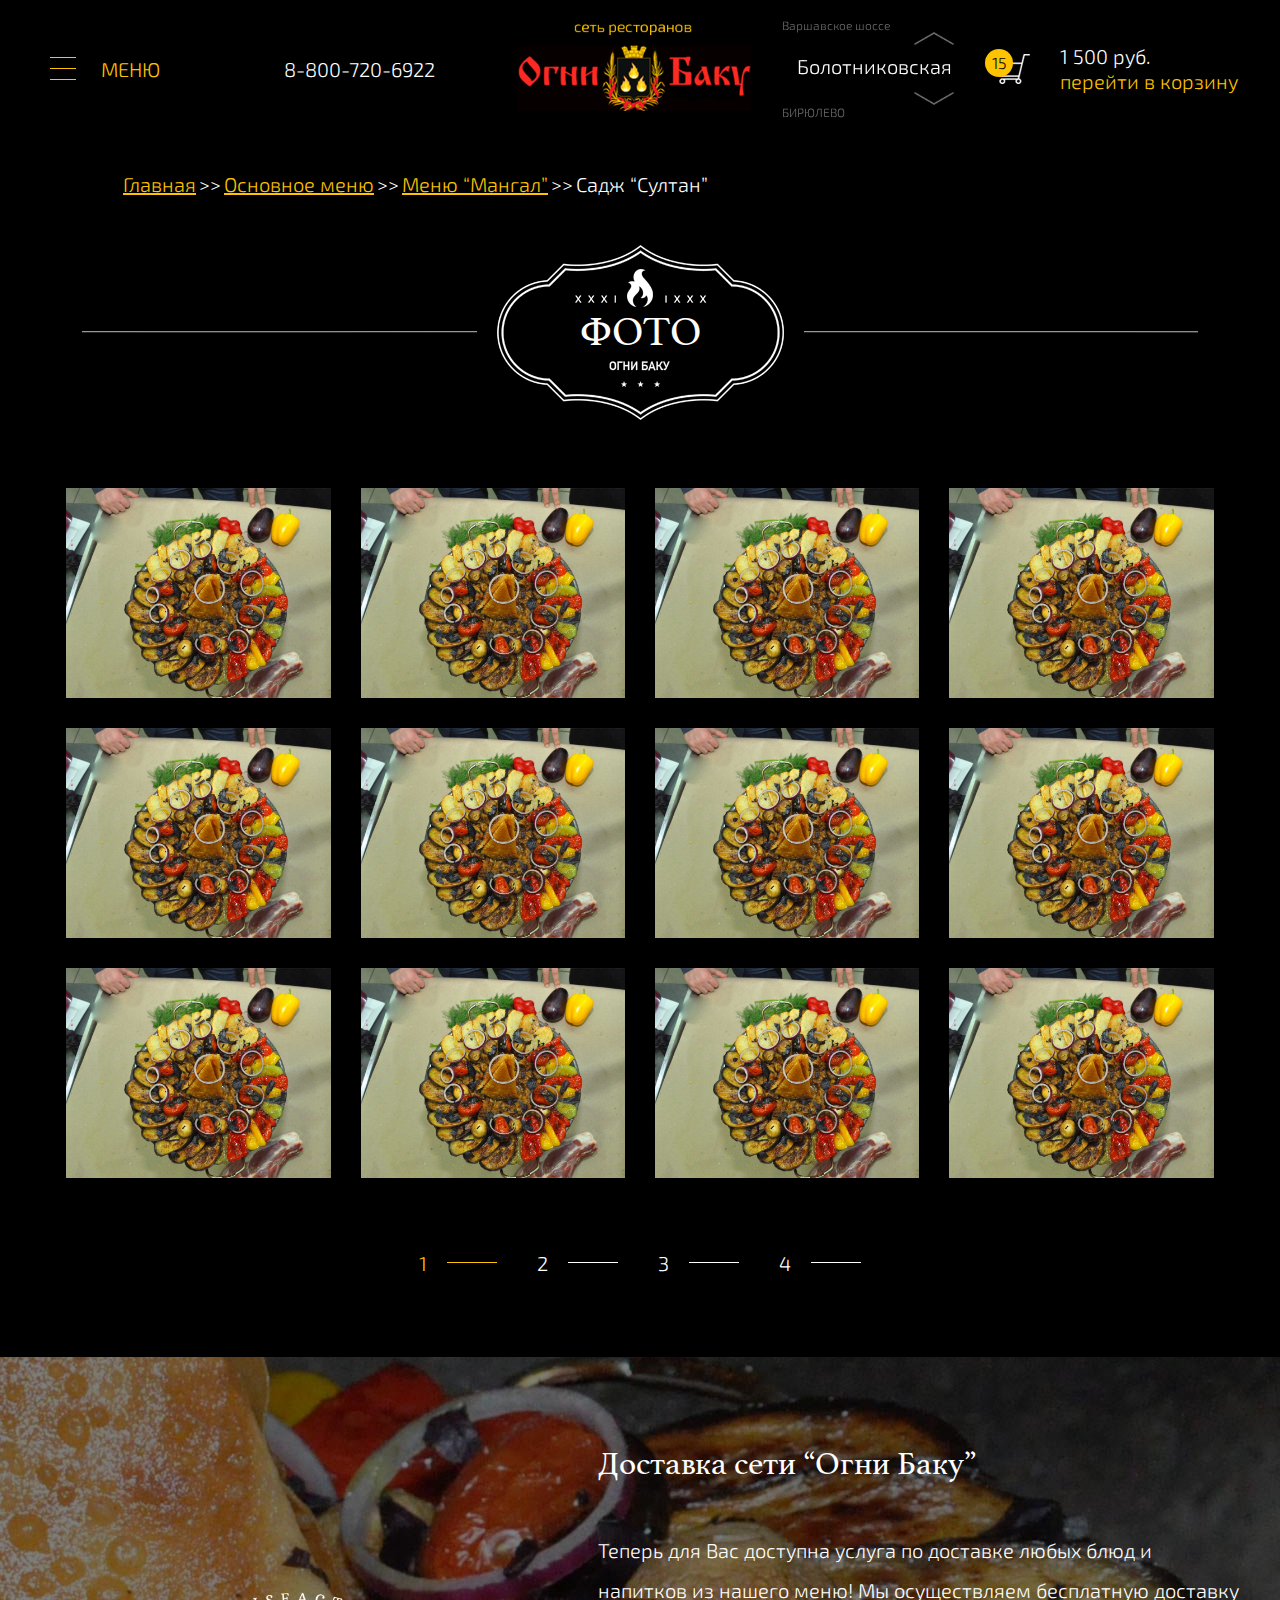
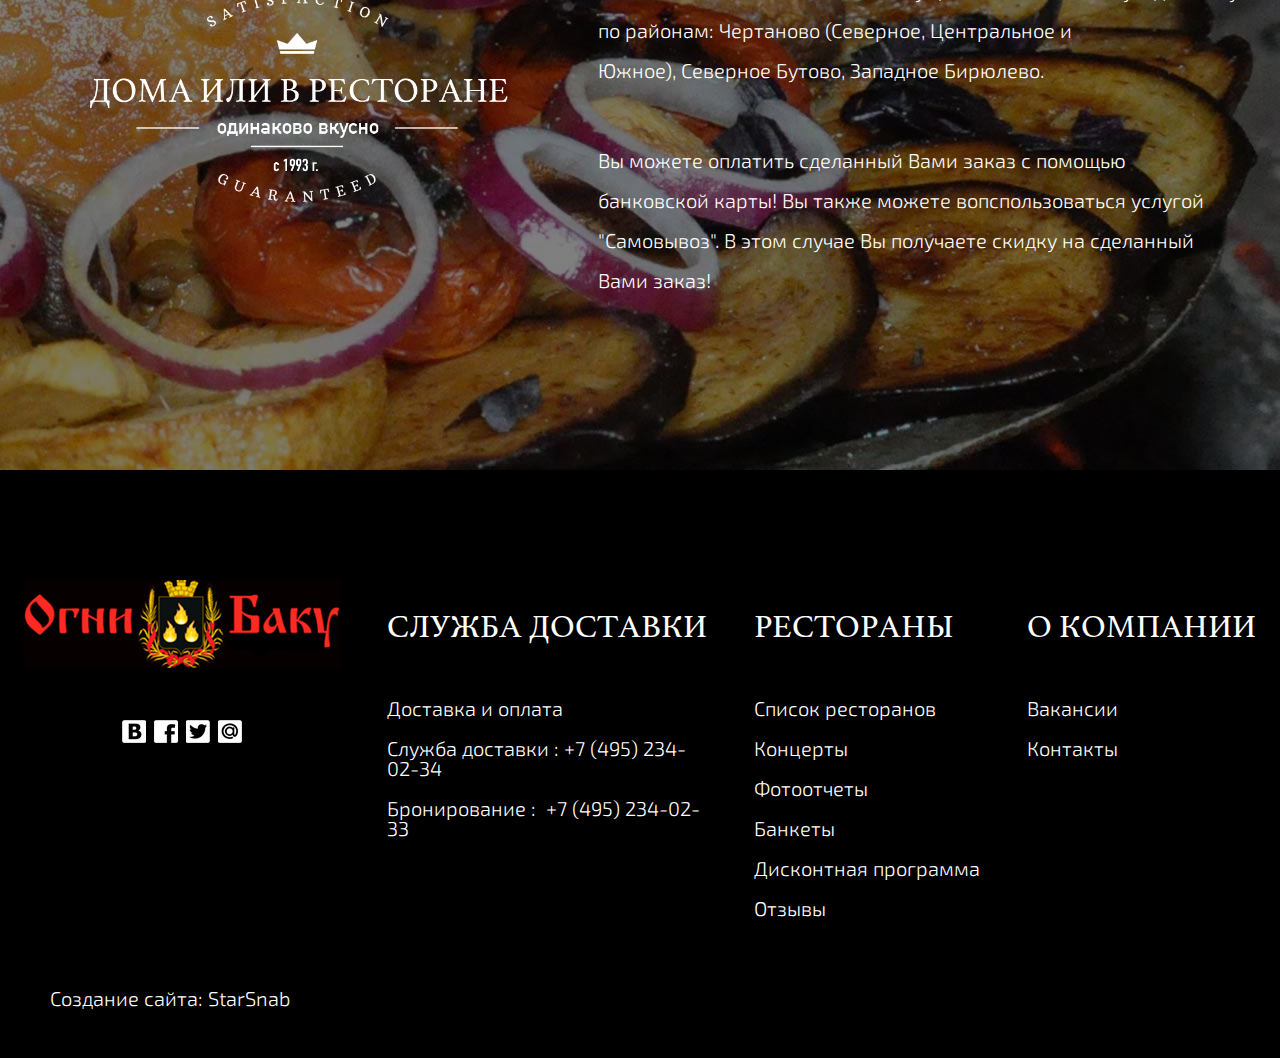
<file: gallery.html>
<!DOCTYPE html>
<html lang="ru">
<head>
	<meta charset="UTF-8">
	<title>Gallery</title>
	<meta name="viewport" content="width=device-width, initial-scale=1">
	<!-- Fonts -->
	<link href="https://fonts.googleapis.com/css?family=Exo+2:300,400&amp;subset=cyrillic" rel="stylesheet">
	
	<!-- Styles -->
	<link rel="stylesheet" href="css/reset.css">
	<link rel="stylesheet" href="assets/slick-1.8.0/slick/slick.css">
	<link rel="stylesheet" href="css/style.css">
</head>
<body>
	<header class="header">
		<div class="header__item">
			<div class="nav-toggle">
				<span class="burger">
					<span class="burger__item"></span>
					<span class="burger__item"></span>
					<span class="burger__item"></span>
				</span>
				<span class="nav-toggle__text">Меню</span>
			</div>
			<nav class="navS">
				<a href="#" class="navS__item"><span>Главная страница</span></a>
				<a href="#" class="navS__item"><span>Ресторан на Варшавке</span></a>
				<a href="#" class="navS__item"><span>Ресторан на Болотниковской</span></a>
				<a href="#" class="navS__item"><span>Ресторан в Бирюлеве</span></a>
				<a href="#" class="navS__item"><span>Афиша</span></a>
				<a href="#" class="navS__item"><span>Фотогалерея</span></a>
				<a href="#" class="navS__item"><span>Контакты</span></a>
			</nav>
		</div>
		<div class="header__item">
			<a href="tel:8-800-720-6922" class="header__phone">8-800-720-6922</a>
		</div>
		<div class="header__item">
			<a href="index.html" class="header__logo">
				<img src="img/logo_top.png" alt="">
			</a>
		</div>
		<div class="header__item">
			<div class="top-slider">
				<div class="ts__slide">
					<p class="ts__slide-txt">Варшавское шоссе</p>
					<p class="ts__slide-txt ts__slide-txt-active">Болотниковская</p>
					<p class="ts__slide-txt">БИРЮЛЕВО</p>
				</div>
				<div  class="ts__slide">
					<p class="ts__slide-txt">Болотниковская</p>
					<p class="ts__slide-txt ts__slide-txt-active">БИРЮЛЕВО</p>
					<p class="ts__slide-txt">Варшавское шоссе</p>
				</div>
				<div  class="ts__slide">
					<p class="ts__slide-txt">БИРЮЛЕВО</p>
					<p class="ts__slide-txt ts__slide-txt-active">Варшавское ш.</p>
					<p class="ts__slide-txt">Болотниковская</p>
				</div>
			</div>
		</div>
		<div class="header__item">
			<div class="cart header__cart">
				<span class="cart__counter">15</span>
				<p class="cart__total">1 500 руб.</p> 
				<p class="cart__link">перейти в корзину</p>
			</div>
		</div>
	</header>
	<div class="bread-crumbs">
		<a href="#" class="bread-crumbs__item">Главная</a>
		<a href="#" class="bread-crumbs__item">Основное меню</a>
		<a href="#" class="bread-crumbs__item">Меню “Мангал”</a>
		<a href="#" class="bread-crumbs__item active">Садж “Султан”</a>
	</div>
		<section class="section">
		<div class="section__header">
			<h2>ФОТО</h2>
		</div>
	</section>
	<section class="section section_gallery">
		<div class="gallery">
			<div class="gallery__item"></div>
			<div class="gallery__item"></div>
			<div class="gallery__item"></div>
			<div class="gallery__item"></div>
			<div class="gallery__item"></div>
			<div class="gallery__item"></div>
			<div class="gallery__item"></div>
			<div class="gallery__item"></div>
			<div class="gallery__item"></div>
			<div class="gallery__item"></div>
			<div class="gallery__item"></div>
			<div class="gallery__item"></div>
		</div>
		<div class="paging">
			<div class="paging__item active">1</div>
			<div class="paging__item">2</div>
			<div class="paging__item">3</div>
			<div class="paging__item">4</div>
		</div>
	</section>

	<section class="section_delivery">
		<div class="delivery">
			<div class="overlay">
				<div class="delivery__left">
					<img src="img/icons/no-diff.png">
				</div>
				<div class="delivery__right">
					<h2 class="delivery__header">Доставка сети “Огни Баку”</h2>
					<p>Теперь для Вас доступна услуга по доставке любых блюд и напитков из нашего меню! Мы осуществляем бесплатную доставку по районам: Чертаново (Северное, Центральное и Южное), Северное Бутово, Западное Бирюлево. </p>
					<p>Вы можете оплатить сделанный Вами заказ с помощью банковской карты! Вы также можете вопспользоваться услугой "Самовывоз". В этом случае Вы получаете скидку на сделанный Вами заказ!</p>
				</div>	
			</div>
			
		</div>
	</section>
	<footer class="footer">
		<div class="ft">
			<div class="ft__item">
				<a href="index.html" class="footer__logo">
					<img src="img/logo_footer.png" alt="">
				</a>
				<div class="social footer__social">
					<a href="#" class="social__item social__item_vk"></a>
					<a href="#" class="social__item social__item_fb"></a>
					<a href="#" class="social__item social__item_tw"></a>
					<a href="#" class="social__item social__item_mail"></a>
				</div>
			</div>
			<div class="ft__item">
				<p class="ft__header">СЛУЖБА ДОСТАВКИ</p>
				<p class="ft__txt">Доставка и оплата</p>
				<p class="ft__txt">Служба доставки : <a href="tel:+74952340234">+7 (495) 234-02-34</a></p>
				<p class="ft__txt">Бронирование :  <a href="tel:+74952340233">+7 (495) 234-02-33</a></p>
			</div>
			<div class="ft__item">
				<p class="ft__header">РЕСТОРАНЫ</p>
				<a href="#" class="ft__link">Список ресторанов</a>
				<a href="#" class="ft__link">Концерты</a>
				<a href="#" class="ft__link">Фотоотчеты</a>
				<a href="#" class="ft__link">Банкеты</a>
				<a href="#" class="ft__link">Дисконтная программа</a>
				<a href="#" class="ft__link">Отзывы</a>
			</div>
			<div class="ft__item">
				<p class="ft__header">О КОМПАНИИ</p>
				<a href="#" class="ft__link">Вакансии</a>
				<a href="#" class="ft__link">Контакты</a>
			</div>
		</div>
		<div class="fb">
			<p class="done_by"><a href="">Создание сайта: StarSnab</a></p>
		</div>
	</footer>

	
	<script src="https://ajax.googleapis.com/ajax/libs/jquery/3.2.1/jquery.min.js"></script>
	<script src="assets/slick-1.8.0/slick/slick.js"></script>
	<script src="js/main.js"></script>
</body>
</html>
</file>
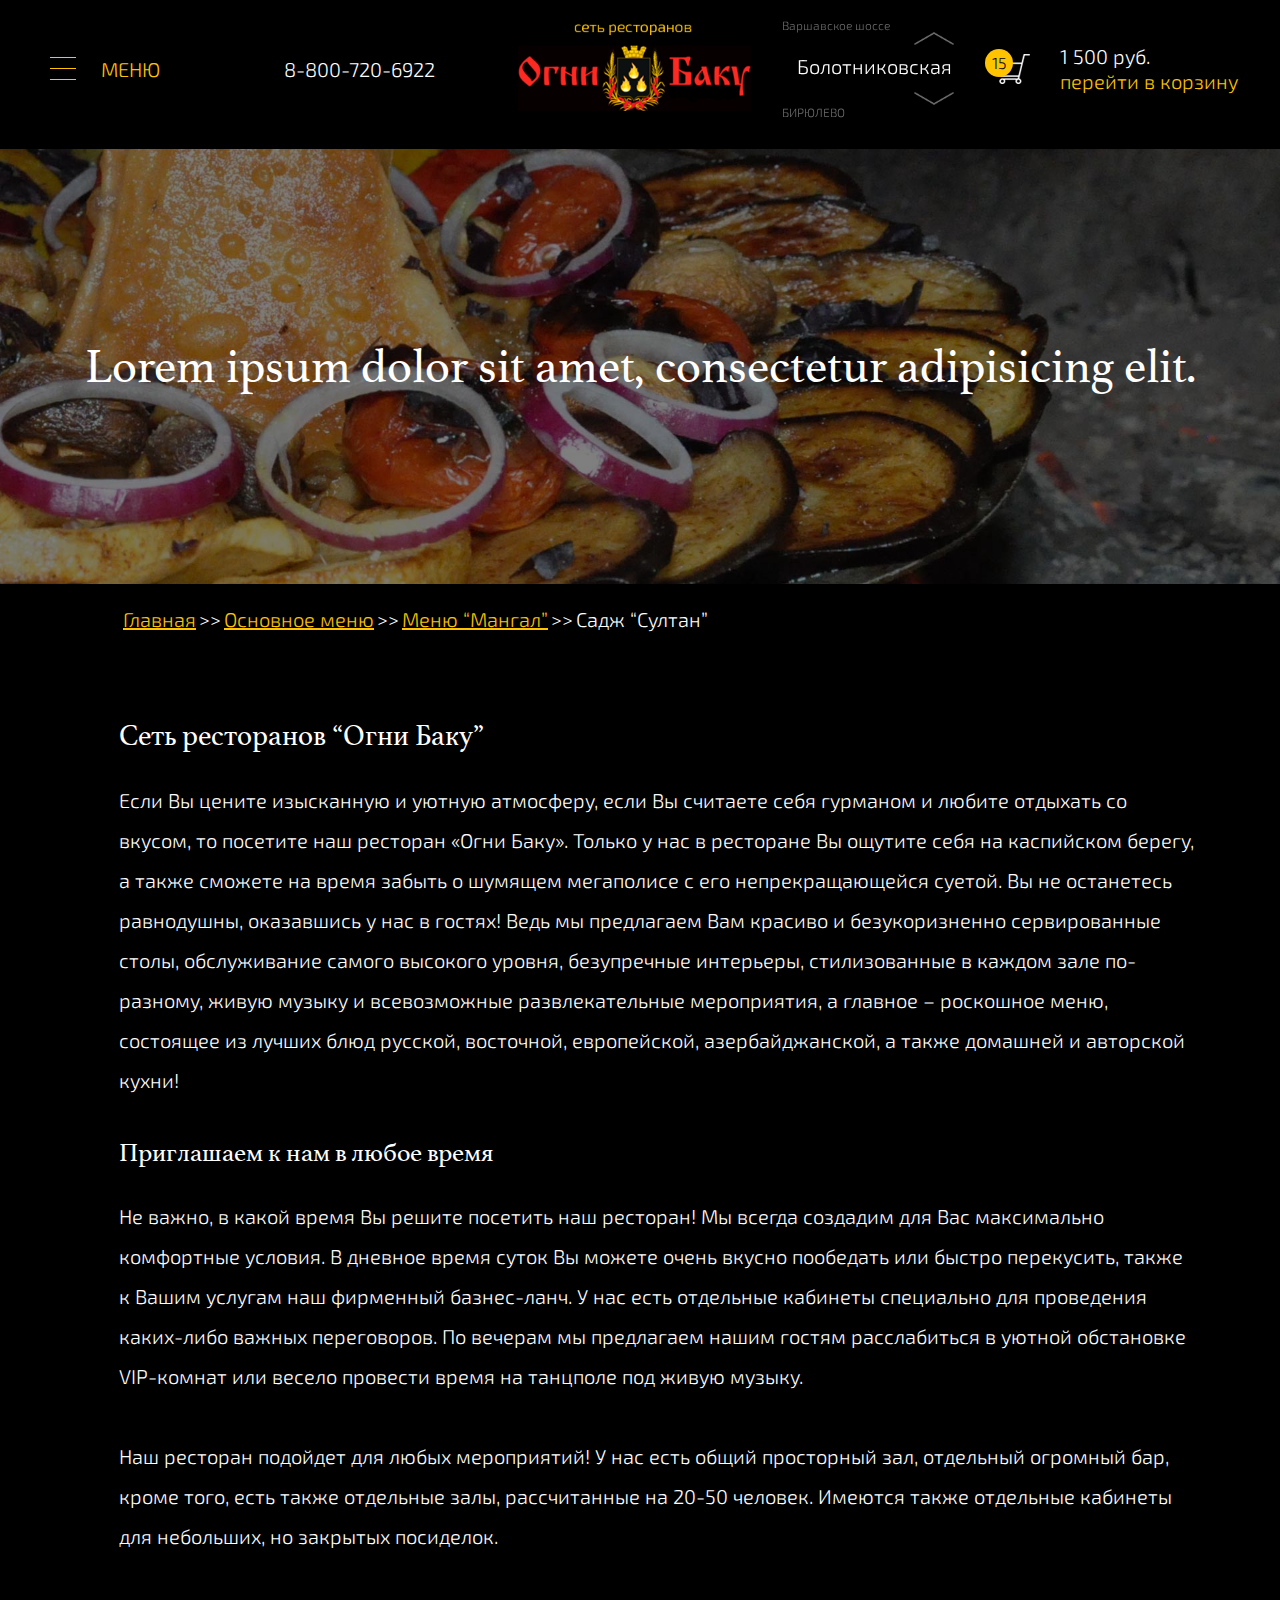
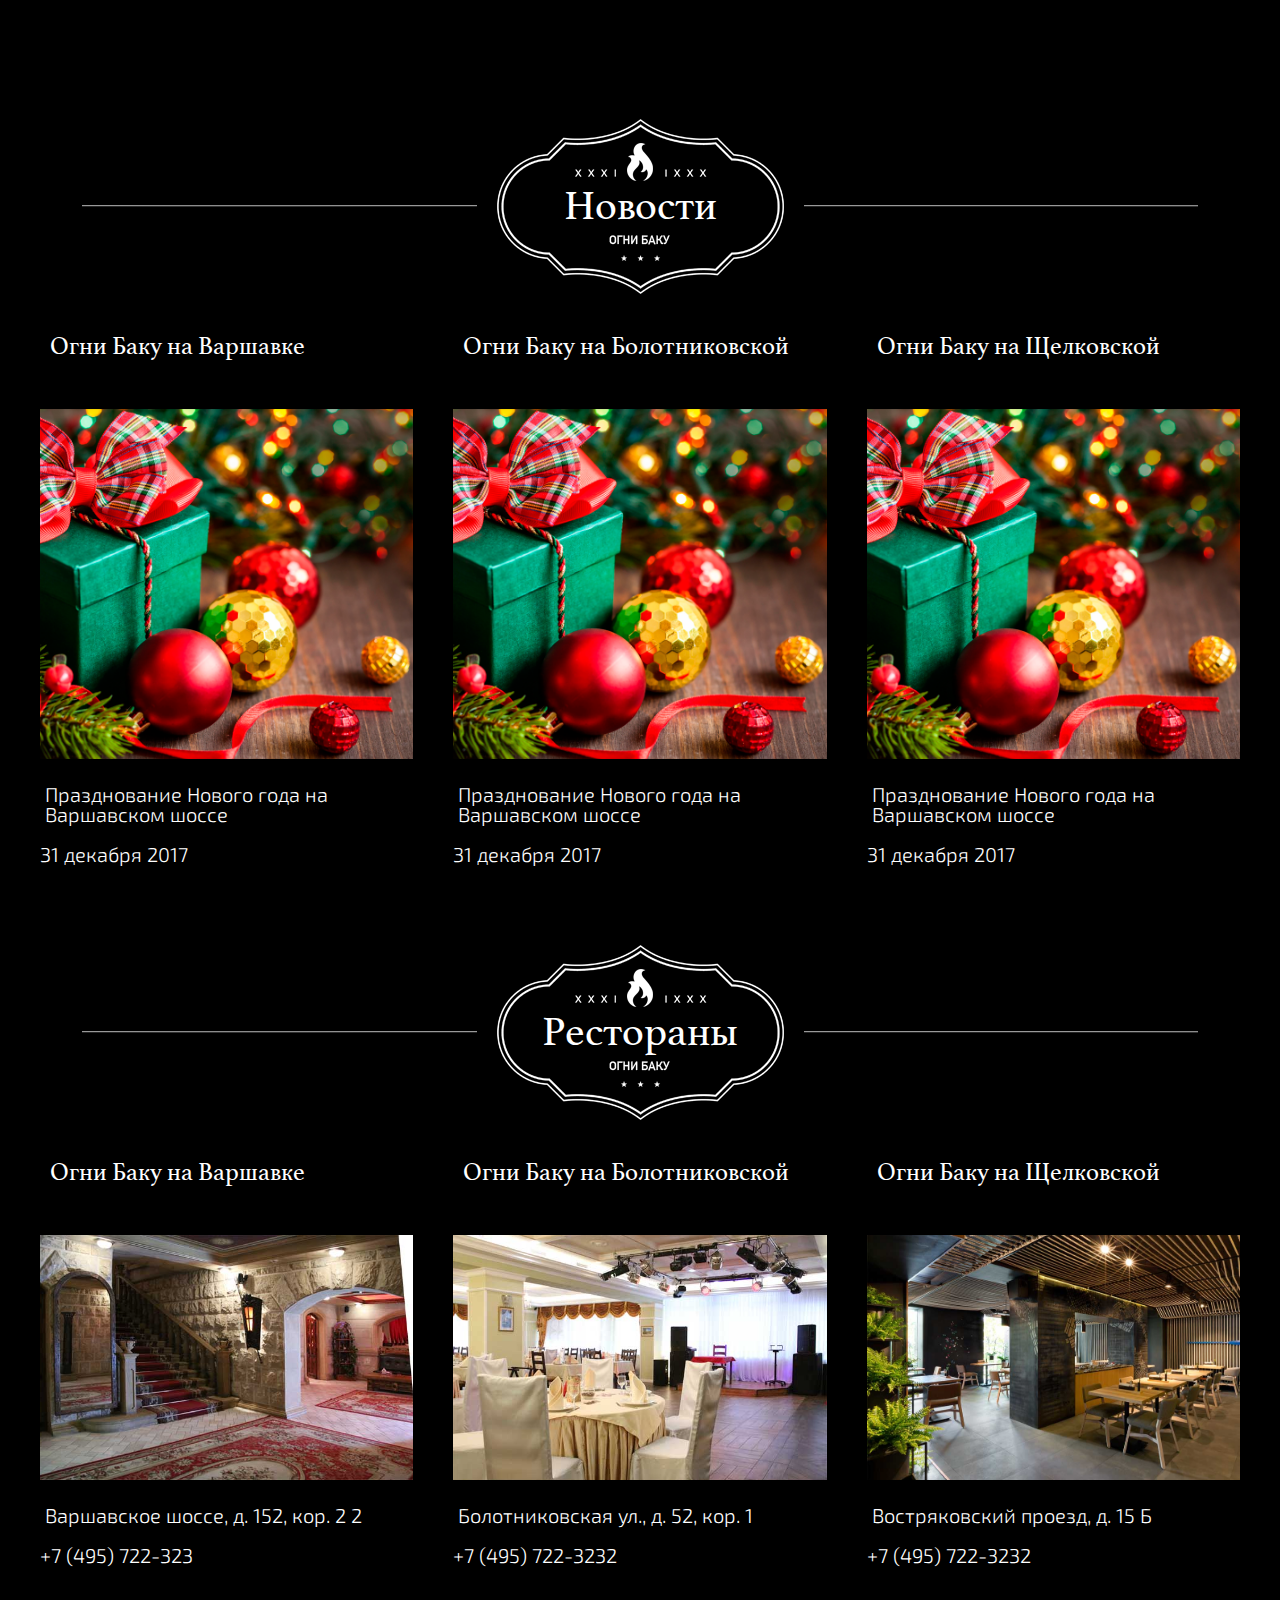
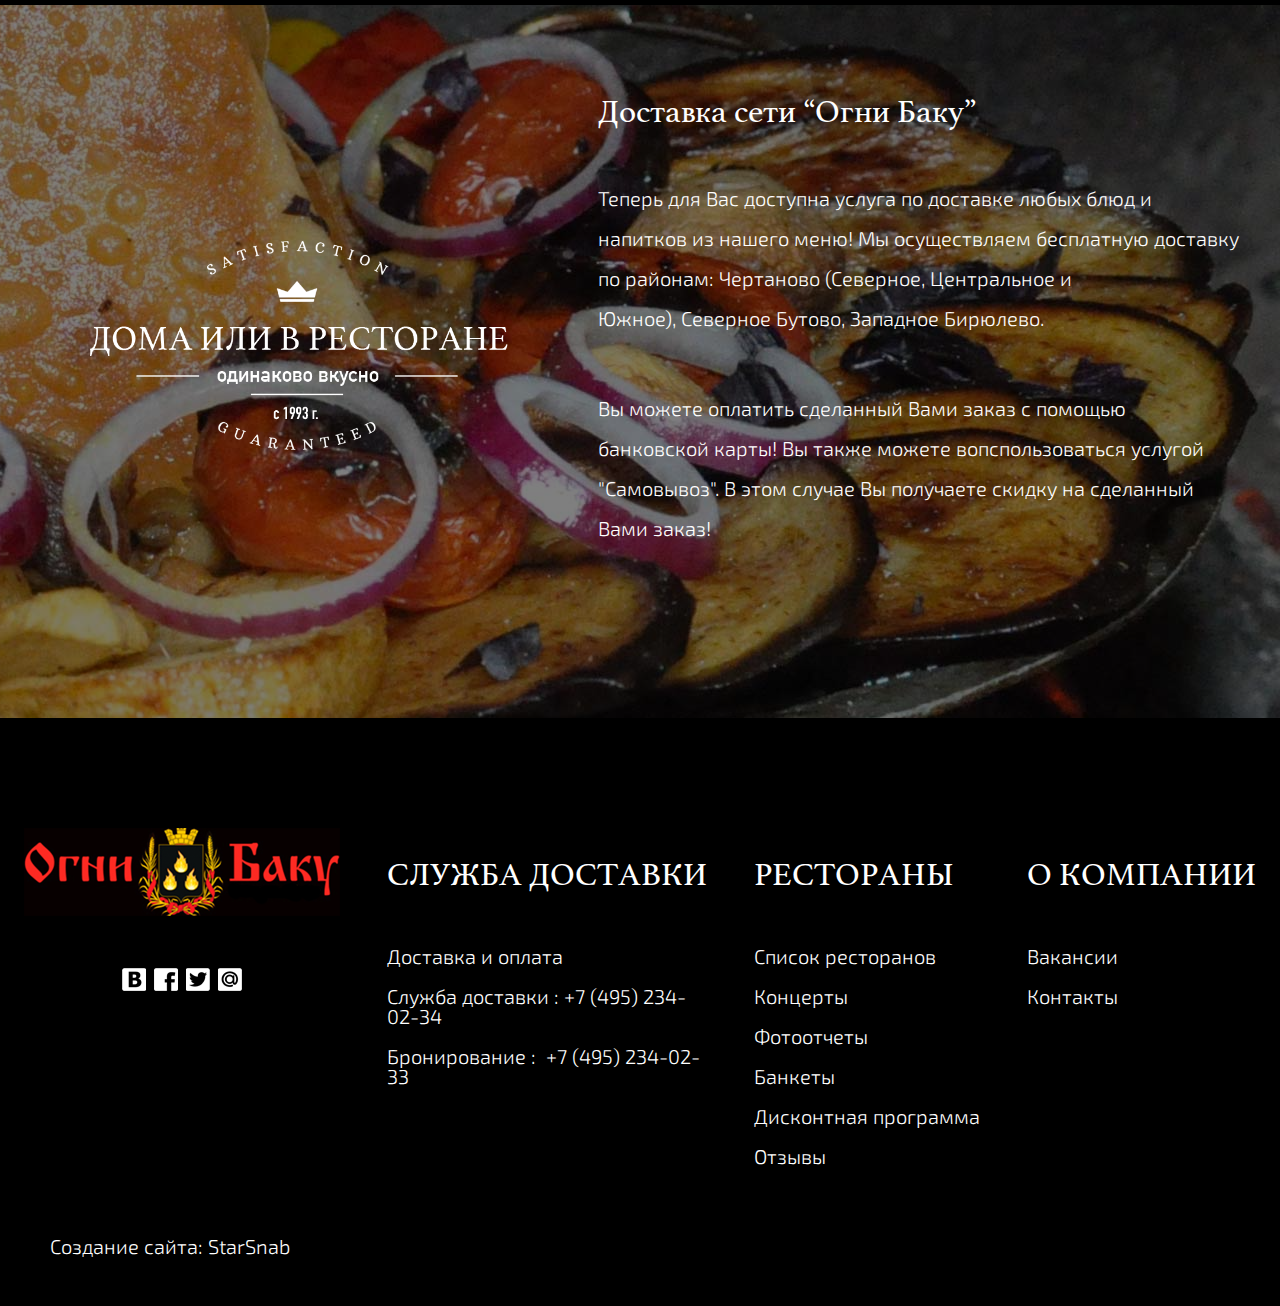
<file: info.html>
<!DOCTYPE html>
<html lang="ru">
<head>
	<meta charset="UTF-8">
	<title>information</title>
	<meta name="viewport" content="width=device-width, initial-scale=1">
	<!-- Fonts -->
	<link href="https://fonts.googleapis.com/css?family=Exo+2:300,400&amp;subset=cyrillic" rel="stylesheet">
	
	<!-- Styles -->
	<link rel="stylesheet" href="css/reset.css">
	<link rel="stylesheet" href="assets/slick-1.8.0/slick/slick.css">
	<link rel="stylesheet" href="css/style.css">
</head>
<body>
	<header class="header">
		<div class="header__item">
			<div class="nav-toggle">
				<span class="burger">
					<span class="burger__item"></span>
					<span class="burger__item"></span>
					<span class="burger__item"></span>
				</span>
				<span class="nav-toggle__text">Меню</span>
			</div>
		</div>
		<div class="header__item">
			<a href="tel:8-800-720-6922" class="header__phone">8-800-720-6922</a>
		</div>
		<div class="header__item">
			<a href="index.html" class="header__logo">
				<img src="img/logo_top.png" alt="">
			</a>
		</div>
		<div class="header__item">
			<div class="top-slider">
				<div class="ts__slide">
					<p class="ts__slide-txt">Варшавское шоссе</p>
					<p class="ts__slide-txt ts__slide-txt-active">Болотниковская</p>
					<p class="ts__slide-txt">БИРЮЛЕВО</p>
				</div>
				<div  class="ts__slide">
					<p class="ts__slide-txt">Болотниковская</p>
					<p class="ts__slide-txt ts__slide-txt-active">БИРЮЛЕВО</p>
					<p class="ts__slide-txt">Варшавское шоссе</p>
				</div>
				<div  class="ts__slide">
					<p class="ts__slide-txt">БИРЮЛЕВО</p>
					<p class="ts__slide-txt ts__slide-txt-active">Варшавское ш.</p>
					<p class="ts__slide-txt">Болотниковская</p>
				</div>
			</div>
		</div>
		<div class="header__item">
			<div class="cart header__cart">
				<span class="cart__counter">15</span>
				<p class="cart__total">1 500 руб.</p> 
				<p class="cart__link">перейти в корзину</p>
			</div>
		</div>
	</header>
	<section class="page-header page-header_mangal">
		<div class="overlay">
			<h1>Lorem ipsum dolor sit amet, consectetur adipisicing elit.</h1>
		</div>
	</section>
	<div class="bread-crumbs">
		<a href="#" class="bread-crumbs__item">Главная</a>
		<a href="#" class="bread-crumbs__item">Основное меню</a>
		<a href="#" class="bread-crumbs__item">Меню “Мангал”</a>
		<a href="#" class="bread-crumbs__item active">Садж “Султан”</a>
	</div>
	<section class="section section_news">
		<div class="text">
			<h3 class="text-header">Сеть ресторанов “Огни Баку”</h3>
			<p>Если Вы цените изысканную и уютную атмосферу, если Вы считаете себя гурманом и любите отдыхать со вкусом, то посетите наш ресторан «Огни Баку». Только у нас в ресторане Вы ощутите себя на каспийском берегу, а также сможете на время забыть о шумящем мегаполисе с его непрекращающейся суетой. Вы не останетесь равнодушны, оказавшись у нас в гостях! Ведь мы предлагаем Вам красиво и безукоризненно сервированные столы, обслуживание самого высокого уровня, безупречные интерьеры, стилизованные в каждом зале по-разному, живую музыку и всевозможные развлекательные мероприятия, а главное – роскошное меню, состоящее из лучших блюд русской, восточной, европейской, азербайджанской, а также домашней и авторской кухни!</p>
			<h4  class="text-header">Приглашаем к нам в любое время</h4>
			<p>Не важно, в какой время Вы решите посетить наш ресторан! Мы всегда создадим для Вас максимально комфортные условия. В дневное время суток Вы можете очень вкусно пообедать или быстро перекусить, также к Вашим услугам наш фирменный базнес-ланч. У нас есть отдельные кабинеты специально для проведения каких-либо важных переговоров. По вечерам мы предлагаем нашим гостям расслабиться в уютной обстановке VIP-комнат или весело провести время на танцполе под живую музыку.</p>
			<p>Наш ресторан подойдет для любых мероприятий! У нас есть общий просторный зал, отдельный огромный бар, кроме того, есть также отдельные залы, рассчитанные на 20-50 человек. Имеются также отдельные кабинеты для небольших, но закрытых посиделок.</p>
		</div>
	</section>

	<section class="section section_news">
		<div class="section__header">
			<h2>Новости</h2>
		</div>
		<div class="news">
			<div class="news__item">
				<p class="news__header">Огни Баку на Варшавке</p>
				<figure class="news__img"></figure>
				<p class="news__anons">Празднование Нового года на Варшавском шоссе</p>
				<p class="news__date">31 декабря 2017</p>
			</div>
			<div class="news__item">
				<p class="news__header">Огни Баку на Болотниковской</p>
				<figure class="news__img"></figure>
				<p class="news__anons">Празднование Нового года на Варшавском шоссе</p>
				<p class="news__date">31 декабря 2017</p>
			</div>
			<div class="news__item">
				<p class="news__header">Огни Баку на Щелковской</p>
				<figure class="news__img"></figure>
				<p class="news__anons">Празднование Нового года на Варшавском шоссе</p>
				<p class="news__date">31 декабря 2017</p>
			</div>
		</div>
	</section>
	
		<section class="section section_place">
		<div class="section__header">
			<h2>Рестораны</h2>
		</div>
		<div class="place">
			<div class="place__item">
				<p class="place__header">Огни Баку на Варшавке</p>
				<figure class="place__img place__img_var">
					<div class="overlay">
						<a href="#" class="place__img-item place__img-item_camera"></a>
						<a href="#" class="place__img-item place__img-item_map"></a>
						<a href="#" class="place__img-item place__img-item_dots"></a>
					</div>
				</figure>
				<address class="place__address">Варшавское шоссе, д. 152, кор. 2 2</address>
				<a href="tel:+7495722323" class="place__phone">+7 (495) 722-323</a>
			</div>
			<div class="place__item">
				<p class="place__header">Огни Баку на Болотниковской</p>
				<figure class="place__img place__img_bol">
					<div class="overlay">
						<a href="#" class="place__img-item place__img-item_camera"></a>
						<a href="#" class="place__img-item place__img-item_map"></a>
						<a href="#" class="place__img-item place__img-item_dots"></a>
					</div>
				</figure>
				<address class="place__address">Болотниковская ул., д. 52, кор. 1</address>
				<a href="tel:>+74957223232" class="place__phone">+7 (495) 722-3232</a>
			</div>
			<div class="place__item">
				<p class="place__header">Огни Баку на Щелковской</p>
				<figure class="place__img place__img_she">
					<div class="overlay">
						<a href="#" class="place__img-item place__img-item_camera"></a>
						<a href="#" class="place__img-item place__img-item_map"></a>
						<a href="#" class="place__img-item place__img-item_dots"></a>
					</div>
				</figure>
				<address class="place__address">Востряковский проезд, д. 15 Б </address>
				<a href="tel:+74957223232" class="place__phone">+7 (495) 722-3232</a>
			</div>
		</div>
	</section>

	<section class="section_delivery">
		<div class="delivery">
			<div class="overlay">
				<div class="delivery__left">
					<img src="img/icons/no-diff.png">
				</div>
				<div class="delivery__right">
					<h2 class="delivery__header">Доставка сети “Огни Баку”</h2>
					<p>Теперь для Вас доступна услуга по доставке любых блюд и напитков из нашего меню! Мы осуществляем бесплатную доставку по районам: Чертаново (Северное, Центральное и Южное), Северное Бутово, Западное Бирюлево. </p>
					<p>Вы можете оплатить сделанный Вами заказ с помощью банковской карты! Вы также можете вопспользоваться услугой "Самовывоз". В этом случае Вы получаете скидку на сделанный Вами заказ!</p>
				</div>	
			</div>
			
		</div>
	</section>
	<footer class="footer">
		<div class="ft">
			<div class="ft__item">
				<a href="index.html" class="footer__logo">
					<img src="img/logo_footer.png" alt="">
				</a>
				<div class="social footer__social">
					<a href="#" class="social__item social__item_vk"></a>
					<a href="#" class="social__item social__item_fb"></a>
					<a href="#" class="social__item social__item_tw"></a>
					<a href="#" class="social__item social__item_mail"></a>
				</div>
			</div>
			<div class="ft__item">
				<p class="ft__header">СЛУЖБА ДОСТАВКИ</p>
				<p class="ft__txt">Доставка и оплата</p>
				<p class="ft__txt">Служба доставки : <a href="tel:+74952340234">+7 (495) 234-02-34</a></p>
				<p class="ft__txt">Бронирование :  <a href="tel:+74952340233">+7 (495) 234-02-33</a></p>
			</div>
			<div class="ft__item">
				<p class="ft__header">РЕСТОРАНЫ</p>
				<a href="#" class="ft__link">Список ресторанов</a>
				<a href="#" class="ft__link">Концерты</a>
				<a href="#" class="ft__link">Фотоотчеты</a>
				<a href="#" class="ft__link">Банкеты</a>
				<a href="#" class="ft__link">Дисконтная программа</a>
				<a href="#" class="ft__link">Отзывы</a>
			</div>
			<div class="ft__item">
				<p class="ft__header">О КОМПАНИИ</p>
				<a href="#" class="ft__link">Вакансии</a>
				<a href="#" class="ft__link">Контакты</a>
			</div>
		</div>
		<div class="fb">
			<p class="done_by"><a href="">Создание сайта: StarSnab</a></p>
		</div>
	</footer>

	
	<script src="https://ajax.googleapis.com/ajax/libs/jquery/3.2.1/jquery.min.js"></script>
	<script src="assets/slick-1.8.0/slick/slick.js"></script>
	<script src="js/main.js"></script>
</body>
</html>
</file>
<file: css/style.css>
/* Including Fonts */
@font-face {
font-family: 'Athelas Regular';
font-style: normal;
font-weight: normal;
src: local('Athelas Regular'), url('../fonts/Athelas-Regular.woff') format('woff');
}

/****** General Styles*******/
html {
	width: 100%;
}
body {
	width: 100%;
	background-color: #000;
	font-family: 'Exo 2', sans-serif;
	font-size: 20px;
	font-weight: 300;
	color: #fff;
}
img {
	max-width: 100%;
	max-height: 100%;
}
.overlay {
	background-color: rgba(0,0,0,0.5);
	display: block;
}
/* Burger */
.burger {
	position: relative;
	display: inline-block;
	width: 26px;
	height: 23px;
	cursor: pointer;
}
.burger__item {
	display: block;
	width: 100%;
	height: 1px;
	background-color: #ffc300;
	position: absolute;
	top: 0;
	left: 0;
	right: 0;
	transition: top 0.3s;
}
.burger__item:first-child {}
.burger__item:nth-child(2) {
	top: 11px;
}
.burger__item:last-child {
	top: 22px;
}
.burger.active .burger__item:first-child {
	top: 11px;
	transform: rotate(220deg);
	transition: all 0.3s;
}
.burger.active .burger__item:nth-child(2) {
	width: 0;
	transition: width 0.3s;
}
.burger.active .burger__item:last-child {
	top: 11px;
	transform: rotate(-220deg);
	transition: all 0.3s;
}

/* Bread Crumbs */
.bread-crumbs {
	display: -webkit-flex;
	display: -moz-flex;
	display: -ms-flex;
	display: -o-flex;
	display: flex;
	justify-content: flex-start;
	-ms-align-items: center;
	align-items: center;
	width: 85%;
	margin: 0 auto;
	padding: 25px 10px 10px 5%;
}
.bread-crumbs__item {
	color: #ffc300;
}
.bread-crumbs__item:after {
	content: '>>';
	display: inline-block;
	margin: 0 3px;
	color: #fff;
}
.bread-crumbs__item:last-child:after {
	content: '';
}
.bread-crumbs__item.active {
	color: #fff;
	text-decoration: none;
}
/* Buttons */
.btn {
	display: inline-block;
	border: 1px solid #fff;
	background-color: #000;
	color: #fff;
}

/* Page Header */
.page-header {
	height: 435px;
	background-position: center;
	background-repeat: no-repeat;
	-webkit-background-size: cover;
	background-size: cover;
}
.page-header>.overlay {
	height: 100%;
	padding: 30px;
	display: -webkit-flex;
	display: -moz-flex;
	display: -ms-flex;
	display: -o-flex;
	display: flex;
	justify-content: center;
	-ms-align-items: center;
	align-items: center;
	box-sizing: border-box;
}
.page-header h1 {
	font-size: 3rem;
	font-family: 'Athelas Regular';
	text-align: center;
}
/* Section Header */
.section__header {
	margin: 0 5%;
	padding: 20px;
	background-image: url(../img/icons/header_bg.png);
	background-position: center;
	background-repeat: repeat-x;
	background-size: 90% 2px;
}
.section__header h2{
	display: block;
	margin: 0 auto;
	width: 327px;
	line-height: 176px;
	margin: 0 auto;
	font-size: 42px;
	color: #fff;
	font-family: 'Athelas Regular';
	background: #000 url(../img/icons/header_border.png) center no-repeat;
	text-align: center;
	white-space: nowrap;
}

.paging {
	display: -webkit-flex;
	display: -moz-flex;
	display: -ms-flex;
	display: -o-flex;
	display: flex;
	-webkit-flex-wrap: wrap;
	-moz-flex-wrap: wrap;
	-ms-flex-wrap: wrap;
	-o-flex-wrap: wrap;
	flex-wrap: wrap;
	justify-content: center;
	-ms-align-items: center;
	align-items: center;
	margin: 60px 0 20px;
}
.paging__item {
	max-width: 140px;
	margin: 0 35px;
	font-size: 1em;
	text-align: left;
	display: -webkit-flex;
	display: -moz-flex;
	display: -ms-flex;
	display: -o-flex;
	display: flex;
	-ms-align-items: center;
	align-items: center;
	justify-content: flex-start;
	transition: all 0.3s;
	cursor: pointer;
}
.paging__item:after {
	content: '';
	height: 1px;
	display: inline-block;
	background-color: #fff;
	width: 100px;
	margin-left: 20px;
	border: none;
}
.paging__item.active, .paging__item:hover {
	color: #fcc300;
}
.paging__item.active:after, .paging__item:hover:after {
	background-color: #fcc300;
}

/********* Main Styles **********/

.header {
	background-color: #000;
	display: -webkit-flex;
	display: -moz-flex;
	display: -ms-flex;
	display: -o-flex;
	display: flex;
	justify-content: space-between;
	align-items: center;
	padding: 18px 40px 30px 50px;
}
.header__item {
	font-size: 1em;
	width: 25%;
	position: relative;
}
.nav-toggle {
	color: #ffc300;
	text-transform: uppercase;
	display: -webkit-flex;
	display: -moz-flex;
	display: -ms-flex;
	display: -o-flex;
	display: flex;
	align-items: center;
}
.nav-toggle__text {
	line-height: 26px;
	padding-left: 25px;
}
.navS {
	border: 1px solid #ffc300;
	background-color: #000;
	width: 365px;
	padding: 60px 50px;
	z-index: 99;
	box-sizing: border-box;
	position: absolute;
	top: 50px;
	left: -22px;
	visibility: hidden;
	max-height: 0;
	transition: opacity 0.6s, max-height 0.1s;
	opacity: 0;
	visibility: hidden;
	/* overflow: hidden; */
}
.navS:before {
	content:'';
	width: 29px;
	height: 16px;
	background: #000 url(../img/icons/nav-dec.png) center no-repeat;
	position: absolute;
	left: 20px;
	top: -16px;
}
.navS.active {
	max-height: 500px;
	opacity: 1;
	transition: all 0.5s;
	visibility: visible;
}
.navS__item {
	display: block;
	text-decoration: none;
}
.navS__item span {
	font-size: 1em;
	line-height: 2.2em;
	color: #fff;
	border-bottom: 1px solid transparent;
	transition: all 0.3s;
}
.navS__item.active span, .navS__item:hover span{
	color: #ffc300;
	border-bottom: 1px solid #ffc300;
	transition: all 0.3s;
}

.header__phone {
	text-decoration: none;
	color: #fff;
	white-space: nowrap;
}
.header__logo {
	display: block;
	text-align: center;
}
.top-slider {
	position: relative;
	margin-left: 30px;
	max-width: 210px;
}
.ts__slide {
	outline: none;
}
.ts__slide-txt {
	font-size: 12px;
	color: #6b6b6b;
}
.ts__slide-txt-active {
	font-size: 20px;
	color: #fff;
	padding: 25px 5px 30px 15px;
}
.ts__prev,.ts__next {
	width: 14px;
	height: 40px;
	background-image: url(../img/icons/ms-arr.png);
	background-repeat: no-repeat;
	background-position: center;
	-webkit-background-size: contain;
	background-size: contain;
	position: absolute;
	right: 10px;
	z-index: 1;
	transform: rotate(90deg);
	cursor: pointer;
}
.ts__prev {
	top: 0;
}
.ts__next {
	transform: rotate(-90deg);
	bottom: 0;
}
.cart {
	position: relative;
	min-width: 180px;
	background-image: url(../img/icons/basket.png);
	background-repeat: no-repeat;
	background-position: 10px center;
	font-size: 20px;
	padding-left: 75px;
}
.cart__counter {
	background-color: #ffc300;
	color: #000;
	font-size: 16px;
	line-height: 28px;
	text-align: center;
	height: 28px;
	width: 28px;
	border-radius: 50%;
	position: absolute;
	top: 50%;
	margin-top: -20px;
	left: 0;
}
.cart__total {
	color: #fff;
	padding-bottom: 5px;
}
.cart__link {
	color: #ffc300;
}
.section {
	padding: 20px;
}
.section_ms {}
.ms {
	position: relative;
}
.ms-item {
	height: 435px;
	width: 100%;
	background-image: url(../img/ms-sl.jpg);
	background-position: center;
	background-repeat: no-repeat;
	background-size: auto 100%;
}
.ms__prev,.ms__next {
	height: 110px;
	width: 40px;
	background-image: url(../img/icons/ms-arr.png);
	background-position: center;
	background-repeat: no-repeat;
	background-size: contain;
	position: absolute;
	top: 45%;
	margin-top: -55px;
	z-index: 1;
	cursor: pointer;
}
.ms__prev {
	left: 30px;
}
.ms__next {
	right: 30px;
	transform: rotate(180deg);
}

.ms .slick-dots {
	display: -webkit-flex;
	display: -moz-flex;
	display: -ms-flex;
	display: -o-flex;
	display: flex;
	justify-content: center;
	align-items: center;
}
.ms .slick-dots li {
	padding: 15px;
	cursor: pointer;
	outline: none;
}
.ms .slick-dots li button {
	background: none;
	border: none;
	color: #fff;
	font-size: 20px;
}
.ms .slick-dots li button:after {
	content: '';
	display: inline-block;
	width: 100px;
	height: 5px;
	background: none;
	border-top: 2px solid #fff;
	margin-left: 20px;
}
.ms .slick-dots li.slick-active button {
	color: #ffc300;
}
.ms .slick-dots li.slick-active button:after {
	border-top: 2px solid #ffc300;
}
.section_category {}

.category {
	display: -webkit-flex;
	display: -moz-flex;
	display: -ms-flex;
	display: -o-flex;
	display: flex;
	flex-wrap: wrap;
	justify-content: space-around;
	align-items: flex-start;
	align-content: flex-start;
	margin-top: 40px;
}
.category__item {
	margin: 0 20px;
	align-self: flex-start;
	justify-content: space-between;
	display: -webkit-flex;
	display: -moz-flex;
	display: -ms-flex;
	display: -o-flex;
	display: flex;
	flex-wrap: wrap;
}
.category__item_l {
	width: calc(50% - 40px);
}
.category__item_m {
	width: calc(30% - 40px);
}
.category__item_r {
	width: calc(20% - 40px);
}
.category__figure {
	display: block;
}
.category__figure>.overlay {
	display: -webkit-flex;
	display: -moz-flex;
	display: -ms-flex;
	display: -o-flex;
	display: flex;
	justify-content: center;
	align-items: center;
	padding: 15px;
	box-sizing: border-box;
}
.category__name {
	color: #fff;
	display: block;
	text-align: right;
	line-height: 40px;
	text-transform: uppercase;
	text-decoration: none;
	transition: color 0.3s;
	position: relative;
	padding-right: 70px;
}
.category__name:after {
	content: '';
	display: inline-block;
	height: 20px;
	width: 40px;
	background-image: url(../img/icons/arr-right.png);
	background-position: center;
	background-repeat: no-repeat;
	position: absolute;
	top: 50%;
	right: 10px;
	margin-top: -10px;

}
.category__item>div:hover .category__name {
	color: #ffc300;
	transition: color 0.3s;
}
.category__item>div:hover .category__name:after {
	background-image: url(../img/icons/arr-right_a.png);
}
.category__item_mangal {
	width: 100%;
}
.category__item_mangal>.category__figure {
	background:  url(../img/mangal_bg.jpg) center no-repeat;
}
.category__item_mangal>.category__figure>.overlay {
	height: 330px;
}
.category__item_aromat {
	width: 100%;
}
.category__item_aromat>.category__figure {
	background: url(../img/aromat_bg.jpg) center no-repeat;
}
.category__item_aromat>.category__figure>.overlay {
	height: 895px;
}
.category__item_zakuski {
	width: 100%;
}
.category__item_zakuski>.category__figure {
	background: url(../img/zakuski_bg.jpg) center no-repeat;
}
.category__item_zakuski>.category__figure>.overlay {
	height: 235px;
}
.category__item_soup {
	width: 100%;
}
.category__item_soup>.category__figure {
	background: url(../img/zakuski_bg.jpg) center no-repeat;
}
.category__item_soup>.category__figure>.overlay {
	height: 620px;
}
.category__item_desert {
	width: calc(40% - 20px);
}
.category__item_desert>.category__figure {
	background: url(../img/desert_bg.jpg) center no-repeat;
}
.category__item_desert>.category__figure>.overlay {
	height: 525px;
}
.category__item_basic {
	width: calc(60% - 20px);
}
.category__item_basic>.category__figure {
	background: url(../img/basic_bg.jpg) center no-repeat;
}
.category__item_basic>.category__figure>.overlay {
	height: 525px;
}

/* Resto Addresses */
.place,.news {
	display: -webkit-flex;
	display: -moz-flex;
	display: -ms-flex;
	display: -o-flex;
	display: flex;
}
.place__item,.news__item {
	width: 33.33%;
	padding: 20px;
}
.place__header,.news__header {
	font-family: 'Athelas Regular';
	font-size: 29px;
	color: #fff;
	height: 60px;
	padding-left: 10px;
}
.place__img, .news__img{
	height: 245px;
	margin: 25px 0;
	width: 100%;
	background-size: cover;
	background-position: center;
	background-repeat: no-repeat;
}
.news__img {
	height: 625px;
	background-image: url(../img/news.png);
}
.place__img>.overlay {
	display: -webkit-flex;
	display: -moz-flex;
	display: -ms-flex;
	display: -o-flex;
	display: flex;
	justify-content: space-around;
	-ms-align-items: center;
	align-items: center;
	height: 100%;
	width: 100%;
	opacity: 0;
	transition: opacity 0.5s;
}
.place__img-item {
	height: 80px;
	width: 80px;
	-webkit-background-size: contain;
	background-size: contain;
	background-position: center;
	background-repeat: no-repeat;
}
.place__img_var {
	background-image: url(../img/kafe1.jpg);
}
.place__img_bol {
	background-image: url(../img/kafe2.jpg);
}
.place__img_she {
	background-image: url(../img/kafe3.jpg);
}
.place__img-item_camera {
	background-image: url(../img/icons/camera.png);
}
.place__img-item_map {
	background-image: url(../img/icons/placemark.png);
}
.place__img-item_dots {
	background-image: url(../img/icons/dots.png);
}
.place__address,.news__anons {
	font-size: 1em;
	font-weight: 300;
	padding-bottom: 20px;
	padding-left: 5px;
}
.place__phone, .news__date {
	display: block;
	text-decoration: none;
	color: #fff;
}
.place__item:hover .place__img>.overlay {
	opacity: 1;
	transition: opacity 0.5s;
}
.text {
	padding: 5% 5% 5% 8%; 
}
.text-header {
	font-family: 'Athelas Regular';
	padding-bottom: 30px;
}
h3.text-header {
	font-size: 29px;
}
h4.text-header {
	font-size: 26px;
}
.text p {
	line-height: 2em;
	padding-bottom: 40px;
}
.section_delivery {
	background: url(../img/delivery_bg.jpg) center no-repeat;
}
.delivery>.overlay {
	display: -webkit-flex;
	display: -moz-flex;
	display: -ms-flex;
	display: -o-flex;
	display: flex;
	justify-content: space-around;
	align-items: center;
	padding: 70px 20px 100px 20px;
}
.delivery__left {
	min-width: 45%;
	padding: 0 70px;
	text-align: center;
	box-sizing: border-box;
}
.delivery__right {
	min-width:55%;
	padding: 20px;
	box-sizing: border-box;
}
.delivery__header {
	font-family: 'Athelas Regular';
	font-size: 33px;
	padding-bottom: 50px;
}
.delivery__right p {
	line-height: 2em;
	padding-bottom: 50px;
}
.ft {
	display: -webkit-flex;
	display: -moz-flex;
	display: -ms-flex;
	display: -o-flex;
	display: flex;
	justify-content: space-around;
	padding-top: 110px;
}
.ft__item {
	max-width: 25%;
}
.footer__logo {
	display: inline-block;
	text-align: center;
}
.ft__header {
	font-size: 33px;
	font-family: 'Athelas Regular';
	padding-top: 30px;
	padding-bottom: 55px;
}
.ft__txt {
	padding-bottom: 20px;
}
.ft__txt a {
	color: #fff;
	text-decoration: none;
}

.ft__link {
	display: block;
	padding-bottom: 20px;
	text-decoration: none;
	color: #fff;
}
.ft__link:hover {
	text-decoration: underline;
	color: #ffc300;
}
.footer__social {
	margin-top: 50px;
}
.social {
	display: -webkit-flex;
	display: -moz-flex;
	display: -ms-flex;
	display: -o-flex;
	display: flex;
	justify-content: center;
	align-items: center;
}
.social__item {
	height: 23px;
	width: 24px;
	margin: 0 4px;
	background-repeat: no-repeat;
	background-image: url(../img/icons/social.png);
	background-position-y: center;
}
.social__item_vk {
	background-position-x: 0;
}
.social__item_fb {
	background-position-x: -32px;
}
.social__item_tw {
	background-position-x: -64px;
}
.social__item_mail {
	background-position-x: -96px;
}

.done_by {
	padding: 50px;
}
.done_by a {
	color: #fff;
	text-decoration: none;
}





/* Catalog */
.page-header_mangal {
	background-image: url(../img/delivery_bg.jpg);
}
.section_catalog {
	padding: 3% 5% 0 7%;
}
.catalog__header {
	font-size: 3.1em;
	font-family: 'Athelas Regular';
	padding-bottom: 90px;
}
.catalog {
	display: -webkit-flex;
	display: -moz-flex;
	display: -ms-flex;
	display: -o-flex;
	display: flex;
}
.catalog__sidebar {
	min-width: 330px;
}
.sidebar-nav__header {
	font-family: 'Athelas Regular';
	font-size: 1.5em;
	cursor: pointer;
	display: block;
	color: #fff;
	text-decoration: none;
	padding-bottom: 20px;
}
p.sidebar-nav__header:before {
	content: '-';
	display: inline-block;
	margin-right: 45px;
	width: 10px;
}
a.sidebar-nav__header:before {
	content: '';
	margin-right: 55px;
}
.sidebar-nav__header.active {
	color: #ffc300;
}
p.sidebar-nav__header.active:before {
	content: '+';
}
.sidebar-nav__content a {
	display: block;
	margin-left: 90px;
	color: #fff;
	text-decoration: none;
	padding-bottom: 20px;
}
.catalog__content {
	min-width: (100% - 330px);
}
.catalog-list {
	display: -webkit-flex;
	display: -moz-flex;
	display: -ms-flex;
	display: -o-flex;
	display: flex;
	-webkit-flex-wrap: wrap;
	-moz-flex-wrap: wrap;
	-ms-flex-wrap: wrap;
	-o-flex-wrap: wrap;
	flex-wrap: wrap;
	justify-content: space-around;
}
.cl-item {
	max-width: calc(33.33% - 60px);
	min-width: calc(33.33% - 60px);
	margin: 0 30px 110px;
}
.cl-item_c4 {
	max-width: calc(25% - 60px);
	min-width: calc(25% - 60px);
	margin: 0 30px 110px;
}
.cl-item__header {
	display: block;
	text-decoration: none;
}
.cl-item__img {
	height: 265px;
	background-position: center;
	background-repeat: no-repeat;
	-webkit-background-size: cover;
	background-size: cover;
	background-image: url(../img/vine.jpg);
}
.cl-item__name {
	line-height: 36px;
	font-size: 1.5em;
	font-family: 'Athelas Regular';
	color: #fff;
	min-height: 72px;
	padding-top: 20px;
	padding-left: 15px;
	-webkit-box-sizing: border-box;
	-moz-box-sizing: border-box;
	box-sizing: border-box;
}
.cl-item__footer {
	display: -webkit-flex;
	display: -moz-flex;
	display: -ms-flex;
	display: -o-flex;
	display: flex;
	-ms-align-items: center;
	align-items: center;
	justify-content: space-between;
}
.cl-item__price {
	display: inline-block;
	font-family: 'Athelas Regular';
	font-size: 2em;
	text-transform: uppercase;
	padding-left: 15px;
	margin-right: auto;
}
.cl-item__price span {
	font-size: 0.5em;
}

.cl-item__basket,.cl-item__like {
	display: inline-block;
	width: 40px;
	height: 40px;
	border: 1px solid #fff;
	background-position: center;
	background-repeat: no-repeat;
	margin: 10px;
}
.cl-item__basket {
	background-image: url(../img/icons/basket_mini.png);
}
.cl-item__like {
	background-image: url(../img/icons/like.png);
}

/* Gallery */
.section_gallery {
	padding: 1% 4% 5%;
}
.gallery {
	display: -webkit-flex;
	display: -moz-flex;
	display: -ms-flex;
	display: -o-flex;
	display: flex;
	-webkit-flex-wrap: wrap;
	-moz-flex-wrap: wrap;
	-ms-flex-wrap: wrap;
	-o-flex-wrap: wrap;
	flex-wrap: wrap;
	justify-content: space-around;
	-ms-align-items: flex-start;
	align-items: flex-start;
}
.gallery__item {
	min-width: calc( 25% - 60px);
	margin: 30px;
	height: 265px;
	background-position: center;
	-webkit-background-size: cover;
	background-size: cover;
	background-repeat: no-repeat;
	background-image: url(../img/food.jpg);
}

/* Catalog Inner Page */
.section_food {
	padding: 1% 5%;
}
.food {
	display: -webkit-flex;
	display: -moz-flex;
	display: -ms-flex;
	display: -o-flex;
	display: flex;
	justify-content: flex-start;
}
.food__left,.food__right{
	width: 50%;
}
.food__img {
	height: 600px;
	width: 100%;
	background-position: center;
	background-repeat: no-repeat;
	-webkit-background-size: cover;
	background-size: cover;
	background-image: url(../img/food.jpg);
}
.food__right {
	max-width: 585px;
	padding-left: 60px;
}
.food__name {
	font-size: 3em;
	font-family: 'Athelas Regular';
	padding-bottom: 40px;
}
.food__info {
	font-size: 1em;
	line-height: 2em;
}
.food__weight {
	padding-top: 40px;
	padding-bottom: 50px;
}
.food__devider {
	width: 95%;
	margin: 0 auto;
	height: 0;
	border:none;
	border-top: 1px solid #fff;
}
.food-order
.food-order__top {
	display: -webkit-flex;
	display: -moz-flex;
	display: -ms-flex;
	display: -o-flex;
	display: flex;
	-ms-align-items: center;
	align-items: center;
	justify-content: space-between;
	padding: 35px 0;
}
.food-order__price {
	font-size: 3em;
	font-family: 'Athelas Regular';
}
.food-order__price span {
	font-size: 0.5em;
}
.food-order__counter {
	display: -webkit-flex;
	display: -moz-flex;
	display: -ms-flex;
	display: -o-flex;
	display: flex;
	justify-content: space-between;
	-ms-align-items: center;
	align-items: center;
}
.btn_decr,.btn_incr {
	height: 48px;
	min-width: 48px;
	line-height: 48px;
	text-align: center;
	font-size: 1.7em;
	cursor: pointer;
}
.food-order__number {
	width: 90px;
	line-height: 48px;
	font-size: 1em;
	text-align: center;
}
.food-order__btn {
	width: 280px;
	text-align: center;
	height: 60px;
	line-height: 60px;
	white-space: nowrap;
	font-size: 1rem;
	text-decoration: underline;
	display: -webkit-flex;
	display: -moz-flex;
	display: -ms-flex;
	display: -o-flex;
	display: flex;
	-ms-align-items: center;
	align-items: center;
	justify-content: center;
	cursor: pointer;
}
.food-order__btn:hover {
	text-decoration: none;
}
.food-order__btn span {
	display: inline-block;
	width: 35px;
	height: 30px;
	margin-right: 10px;
	background: transparent url(../img/icons/basket_mini.png) center no-repeat;
}

.recommended__header {
	text-align: center;
	margin-bottom: 50px;
}
.recommended__header h2 {
	line-height: 3em;
	font-size: 2.5em;
	font-family: 'Athelas Regular';
	display: -webkit-flex;
	display: -moz-flex;
	display: -ms-flex;
	display: -o-flex;
	display: flex;
	-ms-align-items: center;
	align-items: center;
	justify-content: center;
	position: relative;
}
.recommended__header h2:after {
	content: '';
	width: 300px;
	position: absolute;
	left: 50%;
	bottom: 20px;
	margin-left: -150px;
	height: 1px;
	background-color: #fff;
}
.recommended__header h2 span {
	height: 60px;
	width: 85px;
	margin-right: 45px;
	background: url(../img/icons/rec_header.png) center no-repeat;
	-webkit-background-size: contain;
	background-size: contain;
}
@media screen and (max-width: 1600px) {
	.section_catalog {
	    padding: 3% 3% 0 5%;
	}
	.cl-item {
	    max-width: calc(33.33% - 30px);
	    min-width: calc(33.33% - 30px);
	    margin: 0 15px 50px;
	}
	.cl-item_c4 {
		max-width: calc(25% - 30px);
		min-width: calc(25% - 30px);
		margin: 0 15px 50px;
	}
	.gallery__item {
		min-width: calc( 25% - 60px);
		margin: 30px;
		height: 240px;
	}
}
@media screen and (max-width: 1400px) {
	.top-slider {
		max-width: 170px;
	}
	.place__header, .news__header {
		font-size: 25px;
		height: 50px;
	}
	.news__img {
		height: 350px;
	}
	.place__img-item {
		width: 50px;
		height: 50px;
	}
	.catalog__header {
	    font-size: 2.2em;
	    padding-bottom: 40px;
	}
	.catalog__sidebar {
	    min-width: 250px;
	}
	.catalog__content {
	    min-width: (100% - 250px);
	}
	.sidebar-nav__header {
		font-size: 1.2em;
	}
	p.sidebar-nav__header:before {
		margin-right: 20px;
	}
	a.sidebar-nav__header:before {
	    margin-right: 30px;
	}
	.sidebar-nav__content a {
		margin-left: 50px;
	}
	.cl-item__img {
	    height: 200px;
	}
	.cl-item__name {
		font-size: 1.2em;
		line-height: 28px;
	}
	.cl-item__price {
		font-size: 1.8em;
	}
	.cl-item__basket, .cl-item__like {
		margin: 10px 5px;
	}
	.gallery__item {
		min-width: calc( 25% - 30px);
		margin: 15px;
		height: 210px;
	}
	.paging__item {
		margin: 0 20px;
	}
	.paging__item:after {
		width: 50px;
	}
}

@media screen and (max-width: 1200px) {
	body {
		font-size: 18px;
	}
	.page-header {
		height: 300px;
	}
	.ts__slide-txt-active {
	    font-size: 18px;
	    padding: 10px 5px 15px 10px;
	}
	.ts__prev,.ts__next {
		width: 10px;
	}
	.cart {
	    min-width: 140px;
	    background-position: 5px center;
	    font-size: 16px;
	    padding-left: 50px;
	}
	.cart__counter {
		line-height: 20px;
		height: 20px;
		width: 20px;
		left: 10px;
		font-size: 12px;
		margin-top: -15px;
	}
	.ms-item {
		height: 320px;
	}
	.category__item {
		margin: 0 10px;
	}
	.category__item_l {
		width: calc(50% - 20px);
	}
	.category__item_m {
		width: calc(30% - 20px);
	}
	.category__item_r {
		width: calc(20% - 20px);
	}
	.category__item_desert {
		width: calc(50% - 10px);
	}
	.category__item_basic {
		width: calc(50% - 10px);
	}
	.category__item_basic>.category__figure>.overlay,.category__item_desert>.category__figure>.overlay {
		height: 300px;
	}
	.category__item_aromat>.category__figure>.overlay {
		height: 670px;
	}
	.category__item_soup>.category__figure>.overlay {
		height: 395px;
	}
	.news__img {
		height: 300px;
	}
	.place__item, .news__item {
		padding: 10px;
	}
	.place__header, .news__header {
		font-size: 22px;
		height: 44px;
	}
	.text-header {
		padding-bottom: 10px;
	}
	.delivery__header {
		padding-bottom: 25px;
	}
	.text p,.delivery__right p {
	    line-height: 1.2em;
	    padding-bottom: 20px;
	}
	.delivery>.overlay {
	    padding: 30px 20px 50px 20px;
	}
	.delivery__left {
		padding: 0 30px;
	}
	.ft {
		padding-top: 50px;
	}
	.ft__header {
	    font-size: 22px;
	    font-family: 'Athelas Regular';
	    padding-top: 20px;
	    padding-bottom: 20px;
	}
	.ft__txt,.ft__link {
		padding-bottom: 10px;
	}
	.ft__txt a {
		display: block;
	}

	.catalog__sidebar {
	    min-width: 200px;
	}
	.catalog__content {
	    min-width: (100% - 200px);
	}
	.cl-item__name {
		padding-top: 10px;
		padding-left: 5px;
	}
	.cl-item__price {
		padding-left: 5px;
	}
	.cl-item__basket, .cl-item__like {
		width: 30px;
		height: 30px;
		margin: 3px;
	}
	.gallery__item {
		min-width: calc( 25% - 30px);
		margin: 15px;
		height: 190px;
	}
}
@media screen and (max-width: 991px) {
	.header {
	    padding: 15px 20px 15px 20px;
	}
	.header__item {
		width: auto;
		max-width: 33.33%;
	}
	.nav-toggle__text {
	    display: none;
	}
	.navS {
		left: 0px;
	}
	.navS:before {
		left: 1px;
	}
	.header__logo {
		display: inline-block;
		max-width: 230px;
	}
	.header__phone {
		display: inline-block;
		min-width: 160px;
	}
	.top-slider {
	    display: none;
	}
	.ms-item {
	    height: 250px;
	}
	.ms__prev, .ms__next {
	    height: 50px;
	    width: 40px;
	    margin-top: -25px;
	}
	.ms .slick-dots li button:after {
	    width: 50px;
	    margin-left: 5px;
	}
	.place__address, .news__anons {
	    font-size: 0.9em;
	    padding-bottom: 10px;
	}

	.catalog__header {
	    font-size: 1.8em;
	    padding-bottom: 30px;
	}
	.cl-item {
	    max-width: calc(50% - 20px);
	    min-width: calc(50% - 20px);
	    margin: 0 10px 50px;
	}
	.cl-item_c4 {
		max-width: calc(50% - 30px);
		min-width: calc(50% - 30px);
		margin: 0 15px 50px;
	}

	.food__img {
		height: 500px;
	}

	.food__right {
		padding-left: 30px;
	}
	.food__name {
	    font-size: 2em;
	    padding-bottom: 20px;
	}
	.food__info {
		line-height: 1.5em;
	}
	.food__weight {
	    padding-top: 20px;
	    padding-bottom: 30px;
	}
	.food-order__price {
	    font-size: 2.5em;
	}
	.btn_decr, .btn_incr {
	    height: 35px;
	    min-width: 35px;
	    line-height: 35px;
	}
	.food-order__number {
	    width: 60px;
	    line-height: 35px; 
	}
	.food-order__btn {
	    width: 220px;
	    height: 40px;
	    line-height: 40px; 
	}
	.food-order__btn span {
	    width: 25px;
	    height: 22px;
	    margin-right: 5px;
	}
	.gallery__item {
		min-width: calc( 33.33% - 30px);
		margin: 15px;
		height: 190px;
	}
}
@media screen and (max-width: 768px)  {
	.page-header h1 {
		font-size: 2rem;
	}
	.bread-crumbs {
		-webkit-flex-wrap: wrap;
		-moz-flex-wrap: wrap;
		-ms-flex-wrap: wrap;
		-o-flex-wrap: wrap;
		flex-wrap: wrap;
	}
	.bread-crumbs__item {
		padding: 5px 0;
	}
	.nav-toggle {
		min-width: 40px;
	}
	.navS {
		padding: 15px;
		width: 280px;
		left: -10px;
	}
	.navS:before {
		left: 10px;
	}
	.header__phone,.cart__total,.cart__link {
		display: none;
	}
	.cart {
		min-width: 40px;
		padding: 0;
		height: 30px;
	}
	.page-header {
		height: 200px;
	}
	.ms-item {
	    height: 160px;
	}
	.category__item_l {
		width: calc(100% - 20px);
	}
	.category__item_m {
		width: calc(50% - 20px);
	}
	.category__item_r {
		width: calc(50% - 20px);
	}
	.place, .news {
		-webkit-flex-wrap: wrap;
		-moz-flex-wrap: wrap;
		-ms-flex-wrap: wrap;
		-o-flex-wrap: wrap;
		flex-wrap: wrap;
		justify-content: space-around;
	}
	.place__item, .news__item {
		min-width: 260px;
		padding-bottom: 30px;
	}
	.place__header, .news__header {
		
	}
	.place__img, .news__img {
		margin: 10px 0;
	}
	.delivery>.overlay {
		-webkit-flex-wrap: wrap;
		-moz-flex-wrap: wrap;
		-ms-flex-wrap: wrap;
		-o-flex-wrap: wrap;
		flex-wrap: wrap;
	}
	.delivery__left img {
		max-width: 370px;
	}
	.ft {
		-webkit-flex-wrap: wrap;
		-moz-flex-wrap: wrap;
		-ms-flex-wrap: wrap;
		-o-flex-wrap: wrap;
		flex-wrap: wrap;
		justify-content: space-around;
	}

	.ft__item {
	    max-width: 33.33%;
	    min-width: 33.33%;
	    text-align: center;
	    padding: 10px 5px;
	    box-sizing: border-box;
	}
	.ft__item:first-child {
		min-width: 100%;
		padding-bottom: 20px;
	}
	.footer__social {
	    margin-top: 30px;
	}
	.ft__header {
	    font-size: 18px;
	    padding-bottom: 10px;
	}
	.ft__txt, .ft__link {
		font-size: 0.8em;
		padding-bottom: 5px;
		line-height: 1.1em;
	}
	.section_catalog {
		padding: 3%;
	}
	.catalog__header {
		text-align: center;
	}
	.catalog__sidebar {
		display: none;
	}

	.food {
		-webkit-flex-wrap: wrap;
		-moz-flex-wrap: wrap;
		-ms-flex-wrap: wrap;
		-o-flex-wrap: wrap;
		flex-wrap: wrap;
	}
	.food__left, .food__right {
		width: 100%;
		padding: 0 0 20px 0;
	}
	.food__img {
		height: 350px;
	}
	.gallery__item {
		min-width: calc( 33.33% - 20px);
		margin: 10px;
		height: 150px;
	}
	.paging__item {
		margin: 0 10px;
	}
	.paging__item:after {
		width: 30px;
		margin-left: 5px;
	}

}
@media screen and (max-width: 480px) {
	body {
		font-size: 16px;
	}
	.ms-item {
	    height: 105px;
	}
	.ms .slick-dots li {
		padding: 10px 5px;
	}
	.ms .slick-dots li button {
		font-size: 14px;
	}
	.ms .slick-dots li button:after {
	    width: 20px;
	    height: 4px;
	    border-top: 1px solid #fff;
	    margin-left: 5px;
	}
	.ms__next {
		right: 0;
	}
	.ms__prev {
		left: 0;
	}
	.section__header h2 {
		background-size: contain;
		width: 200px;
		line-height: 120px;
		font-size: 30px;
	}
	.section {
		padding: 0 10px;
	}
	.category__item_l {
		width: 100%;
	}
	.category__item_m {
		width: 100%;
	}
	.category__item_r {
		width: 100%;
	}
	.category__item_aromat>.category__figure>.overlay {
	    height: 350px;
	}
	.category__item_desert,.category__item_basic {
		width: 100%;
	}
	.category__item_basic>.category__figure>.overlay>img, .category__item_desert>.category__figure>.overlay>img {
		max-height: 90%;
	}
	.delivery__left {
		padding: 0;
	}
	.delivery__left img {
		max-width: 250px;
	}
	.delivery__header {
		font-size: 1.5em;
	}
	.ft__item {
	    max-width: 100%;
	    min-width: 150px;
	    padding: 10px;
	}
	.done_by {
	    padding: 50px 30px;
	}

	.cl-item {
	    max-width: calc(50% - 10px);
	    min-width: calc(50% - 10px);
	    margin: 0 5px 50px;
	}
	.cl-item__img {
	    height: 140px;
	}
	.cl-item__price {
	    font-size: 1.1em;
	}
	.cl-item__name {
	    font-size: 1.1em;
	    line-height: 22px;
	    min-height: 44px;
	}
	.food__img {
	    height: 300px;
	}
	.recommended__header h2 {
		font-size: 2em;
	}
	.recommended__header h2:after {
	    width: 200px;
	    bottom: 10px;
	    margin-left: -100px;
	}
	.recommended__header h2 span {
	    height: 36px;
	    width: 55px;
	    margin-right: 10px;
	}
	.gallery__item {
		min-width: calc( 50% - 10px);
		margin: 5px;
		height: 120px;
	}
	.paging__item:after {
		display: none;
	}

}
</file>
